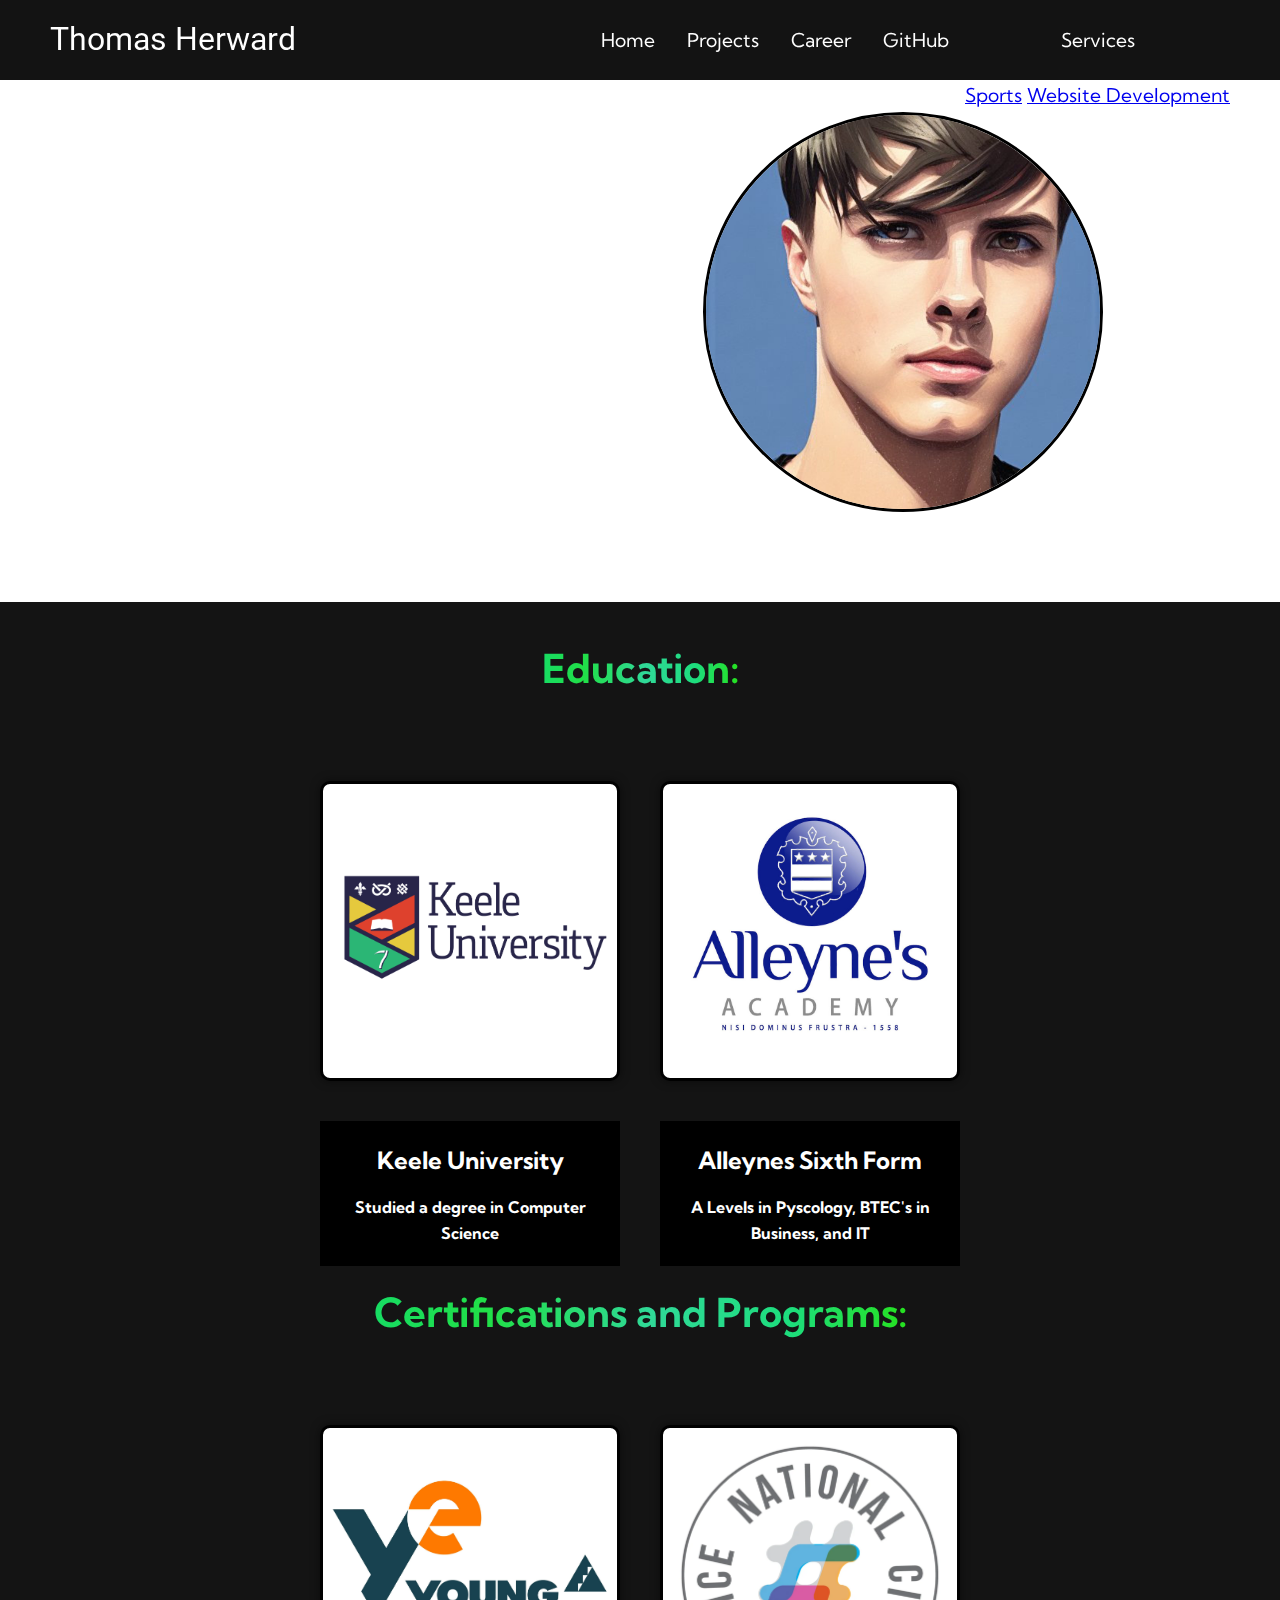
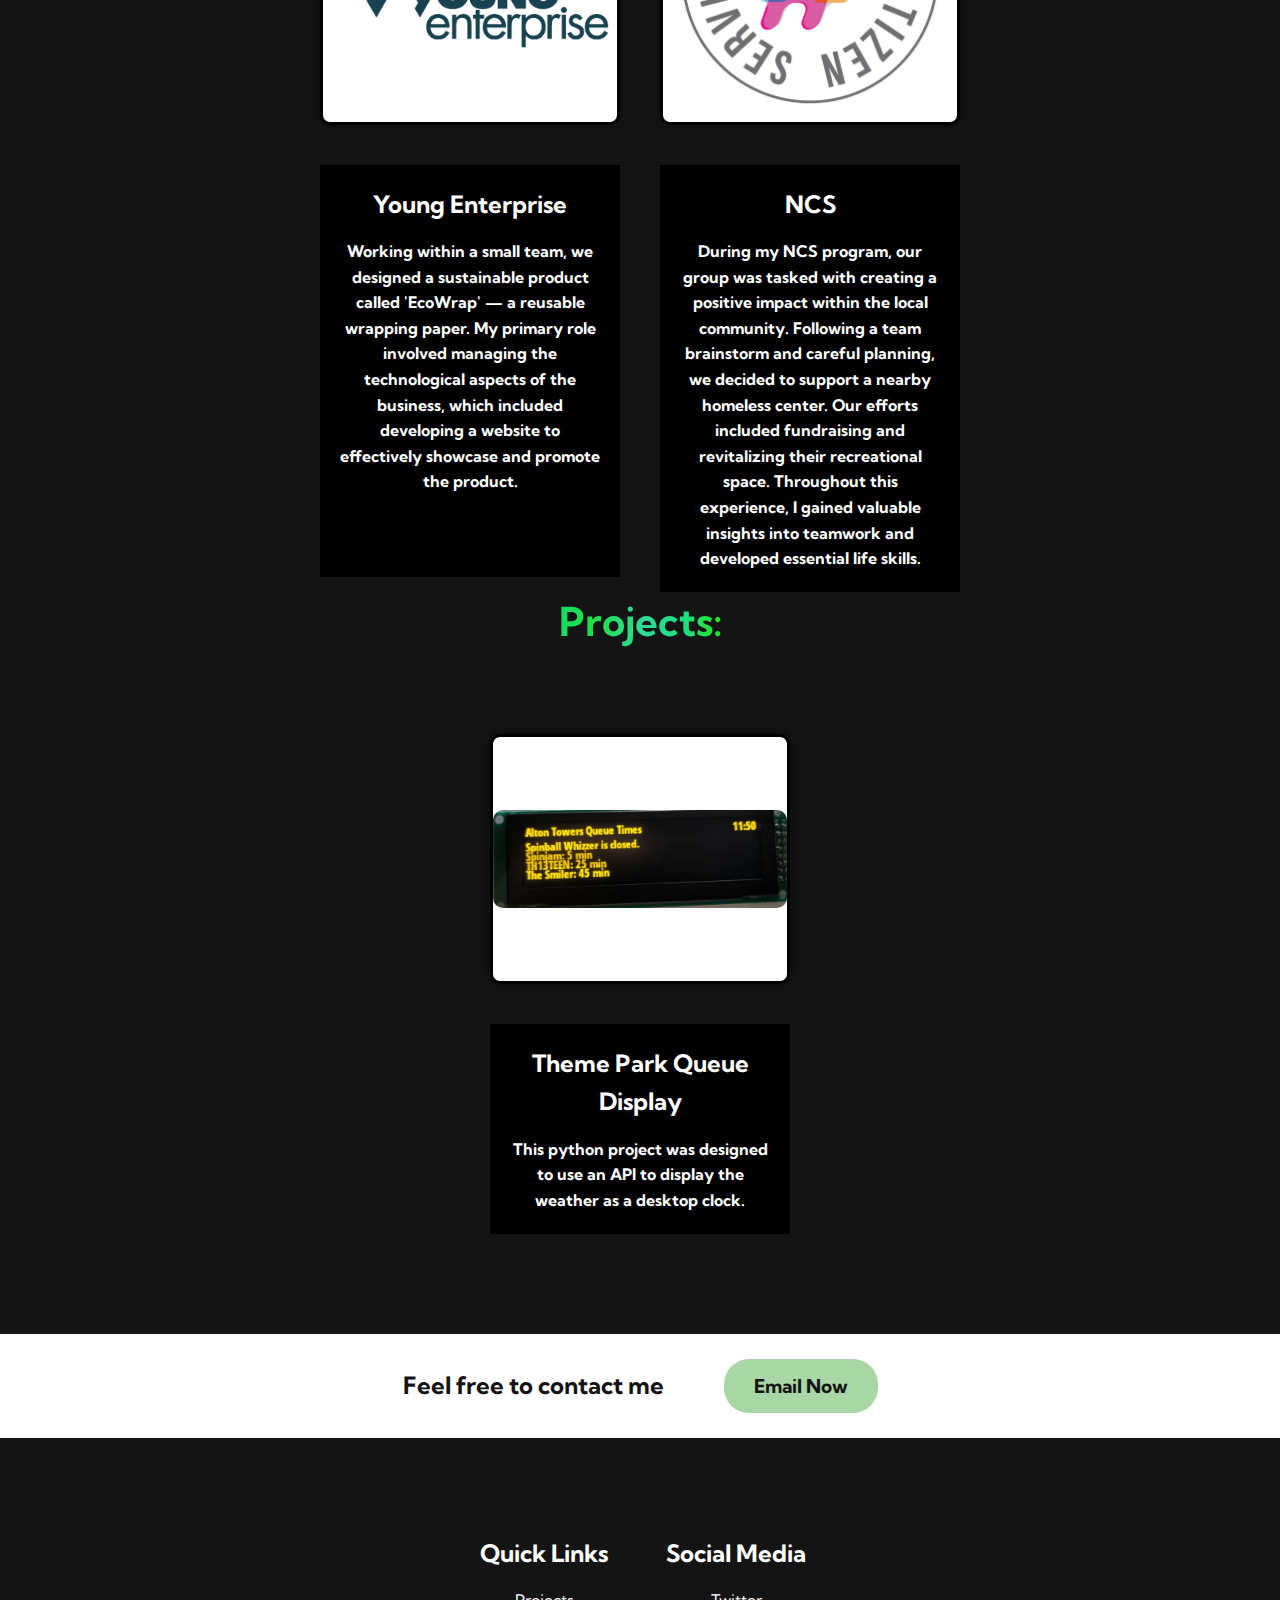
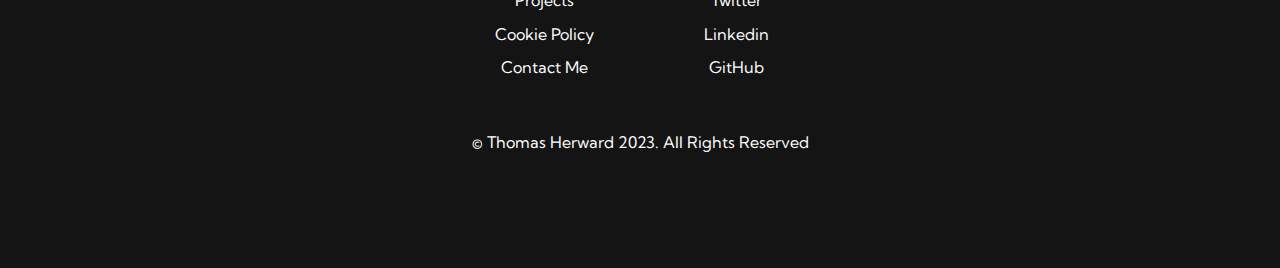
<file: index.html>
<!-- Created by Thomas Herward, not authorized for distribution -->

<!DOCTYPE html>
<html lang="en">
<head>
    <meta charset="UTF-8">
    <meta http-equiv="X-UA-Compatible" content="IE=edge">
    <meta name="viewport" content="width=device-width, initial-scale=1.0">
    <title>Home</title>
    <link rel="icon" type="image/x-icon" href="images/me.JPG">
    <link rel="stylesheet" href="styles.css">
    <link rel="preconnect" href="https://fonts.googleapis.com">
    <link rel="preconnect" href="https://fonts.gstatic.com" crossorigin>
    <link href="https://fonts.googleapis.com/css2?family=Kumbh+Sans:wght@400;700&display=swap" rel="stylesheet">
    <link href="https://fonts.googleapis.com/css2?family=Roboto:wght@500&display=swap" rel="stylesheet">
    <link rel="stylesheet" href="https://cdnjs.cloudflare.com/ajax/libs/font-awesome/5.15.3/css/all.min.css" integrity="sha512-TnlE4eAZy8NLm4K0JmPx6kIb+kbk89J1ssq/ULf+z6IgOzl1Y+5l5kpKPXlUgGJoiKjCU2ZnHkRZZc7pJGdWbg==" crossorigin="anonymous" referrerpolicy="no-referrer" />

    <style>
        /* Fade-in effect */
        .fade-in {
            opacity: 0;
            animation: fadeIn 2s forwards;
        }

        @keyframes fadeIn {
            to {
                opacity: 1;
            }
        }
    </style>

</head>
<body>
    <nav class="navbar">
    <div class="navbar__container">
        <a href="index.html" id="navbar__logo">Thomas Herward</a>
        <div class="navbar__toggle" id="mobile-menu">
            <span class="bar"></span>
            <span class="bar"></span>
            <span class="bar"></span>
        </div>
        <ul class="navbar__menu">
            <li class="navbar__item">
                <a href="index.html" class="navbar__links"> Home </a>
            </li>
            <li class="navbar__item">
                <a href="projects.html" class="navbar__links"> Projects </a>
            </li>
            <li class="navbar__item">
                <a href="jobs.html" class="navbar__links"> Career </a>
            </li>
            <li class="navbar__item">
                <a href="https://github.com/therward" class="navbar__links"> GitHub </a>
            </li>
            <!-- New Services dropdown menu -->
            <li class="navbar__item">
                <a href="#" class="navbar__links"> Services </a>
                <div class="dropdown">
                    <a href="sports.html">Sports</a>
                    <a href="webdev.html">Website Development</a>
                </div>
            </li>
        </ul>
    </div>
</nav>

<!-- Intro -->
<div class="main">
    <div class="main__container">
        <div class="main__content fade-in">
            <h1>HELLO</h1>
            <h2>I'M THOMAS</h2>
            <p>A Graduate In Computer Science</p>
            <p2>Currently studying Msc Advanced Computer Science</p2>
        </div>
        <div class="main__img--container">
            <img src="images/me.JPG" alt="pic" id="main__img">
        </div>
    </div>
    <div style="height: 50px;"></div>
</div>
<div style="height: 10px; background-color: #141414"></div>

<!-- Education Section -->
<div class="edu">
    <div style="height: 25px;"></div>
    <h1>Education:</h1>
    <div class="edu__container">
      <div class="edu__card">
        <div class="edu__img--container">
          <img src="images/keele.png" alt="Keele">
        </div>
        <div class="edu__caption">
          <h2>Keele University</h2>
          <p>Studied a degree in Computer Science</p>
        </div>
      </div>
      <div class="edu__card">
        <div class="edu__img--container">
          <img src="images/alleynes.png" alt="Alleynes">
        </div>
        <div class="edu__caption">
          <h2>Alleynes Sixth Form</h2>
          <p>A Levels in Pyscology,  BTEC's in Business, and IT</p>
        </div>
      </div>
    </div>
</div>

<!-- Certification Section -->
<div class="edu">
    <h1>Certifications and Programs:</h1>
    <div class="edu__container">
      <div class="edu__card">
        <div class="edu__img--container">
          <img src="images/ye.jpeg" alt="Ye">
        </div>
        <div class="edu__caption">
          <h2>Young Enterprise</h2>
          <p>Working within a small team, we designed a sustainable product called 'EcoWrap' — a reusable wrapping paper. My primary role involved managing the technological aspects of the business, which included developing a website to effectively showcase and promote the product.</p>
          <div style="height: 62px;"></div>
        </div>
      </div>
      <div class="edu__card">
        <div class="edu__img--container">
          <img src="images/ncs.png" alt="NCS">
        </div>
        <div class="edu__caption">
          <h2>NCS</h2>
          <p>During my NCS program, our group was tasked with creating a positive impact within the local community. Following a team brainstorm and careful planning, we decided to support a nearby homeless center. Our efforts included fundraising and revitalizing their recreational space. Throughout this experience, I gained valuable insights into teamwork and developed essential life skills.</p>
        </div>
      </div>
    </div>
    <div style="height: 25px;"></div>
</div>

<!-- Projects Section -->
<div class="edu">
    <div style="height: 240px;"></div>
    <h1>Projects:</h1>
    <div class="edu__container">
      <div class="edu__card">
        <div class="edu__img--container">
          <img src="images/queue.jpg" alt="Ye">
        </div>
        <div class="edu__caption">
          <h2>Theme Park Queue Display</h2>
          <p>This python project was designed to use an API to display the weather as a desktop clock.</p>
        </div>
      </div>
    </div>
    <div style="height: 100px;"></div>
</div>

<!-- Contact Bar -->
<div class="contact-bar">
    <div class="contact-bar__left">
        <span class="contact-bar__text">Feel free to contact me</span>
    </div>
    <div class="contact-bar__right">
        <a href="contact.html"><button class="email-btn">Email Now</button></a>
    </div>
</div>

<!-- Footer -->
<div class="footer__container">
  <div class="footer__links">
      <div class="footer__link--wrapper">
          <div class="footer__link--items">
              <h2>Quick Links</h2>
              <a href="projects.html">Projects</a>
              <a href="cookies.html">Cookie Policy</a>
              <a href="contact.html">Contact Me</a>
          </div>
          <div class="footer__link--items">
              <h2>Social Media</h2>
              <a href="https://twitter.com/ThomasHerward">Twitter</a>
              <a href="https://www.linkedin.com/in/thomas-herward-a2494b26b/">Linkedin</a>
              <a href="https://github.com/therward">GitHub</a>
          </div>
      </div>
  </div>
  <div class="rights">
      <div class="social__media--wrap">
          <br>
          <p class="website__rights">© Thomas Herward 2023. All Rights Reserved</p>
      </div>
  </div>
</div>

<script>
    // Add the fade-in effect to both 'HELLO' and 'I'M THOMAS'
    window.onload = function() {
        document.querySelector('.main__content').classList.add('fade-in');
    };
</script>

</body>
</html>

        <script src="app.js"></script>
    </body>
</html>
</file>
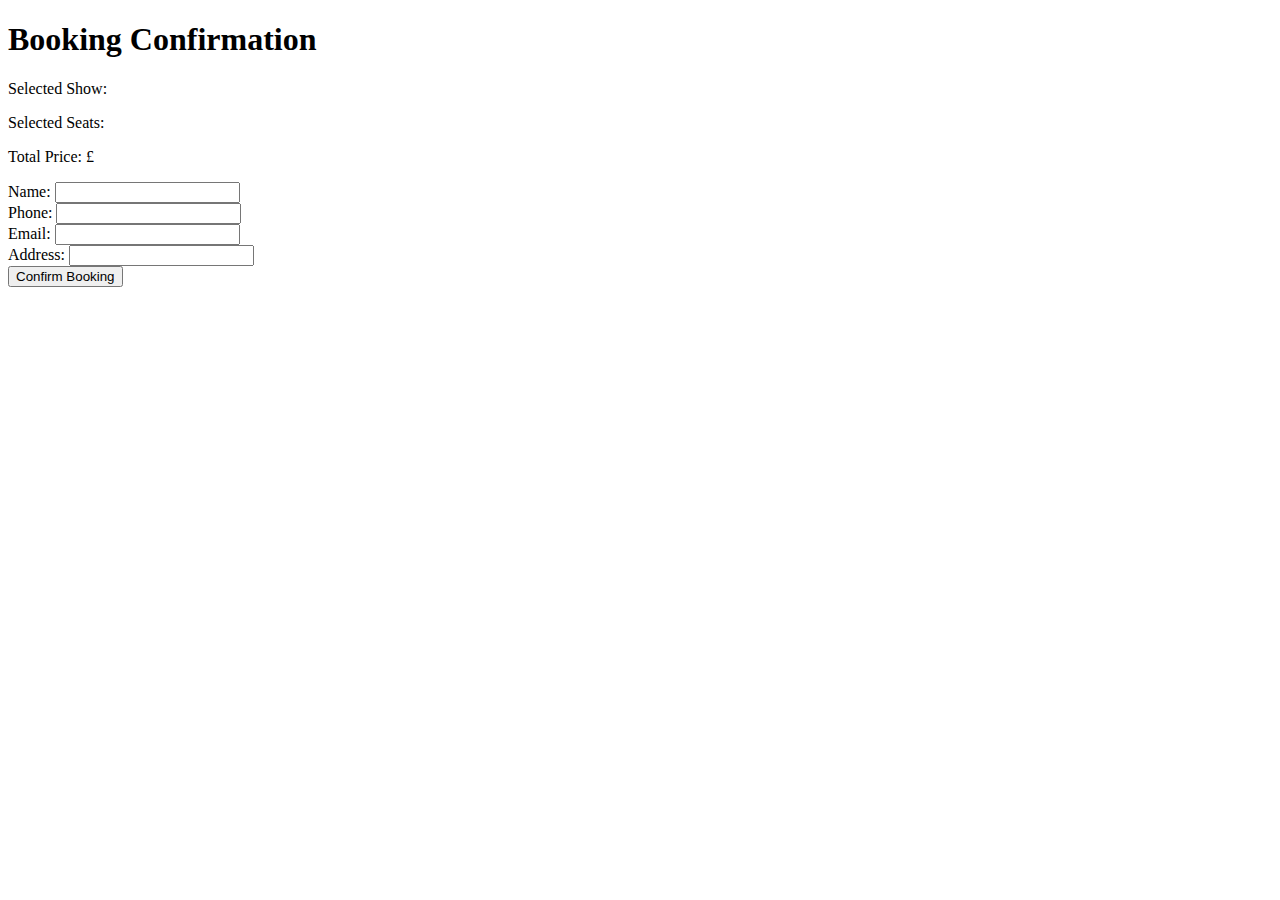
<file: confirmation.html>
<!DOCTYPE html>
<html lang="en">
<head>
    <meta charset="UTF-8">
    <meta name="viewport" content="width=device-width, initial-scale=1.0">
    <title>Confirmation</title>
</head>
<body>
    <h1>Booking Confirmation</h1>
    <p>Selected Show: <span id="selectedShow"></span></p>
    <p>Selected Seats: <span id="selectedSeats"></span></p>
    <p>Total Price: £<span id="totalPrice"></span></p>
    <form id="booking-form">
        <label for="name">Name:</label>
        <input type="text" id="name" name="name"><br>
    
        <label for="phone">Phone:</label>
        <input type="text" id="phone" name="phone"><br>
    
        <label for="email">Email:</label>
        <input type="text" id="email" name="email"><br>
    
        <label for="address">Address:</label>
        <input type="text" id="address" name="address"><br>
    
        <input type="hidden" id="selectedProductionName" name="selectedProductionName" value="">
        <input type="hidden" id="bookingTotalPrice" name="bookingTotalPrice" value="">
        <input type="hidden" id="bookingSeatNumbers" name="bookingSeatNumbers" value="">
        
        <button type="submit" id="confirm-booking">Confirm Booking</button>
    </form>
    

    <script src="confirmation.js"></script>
</body>
</html>
</file>
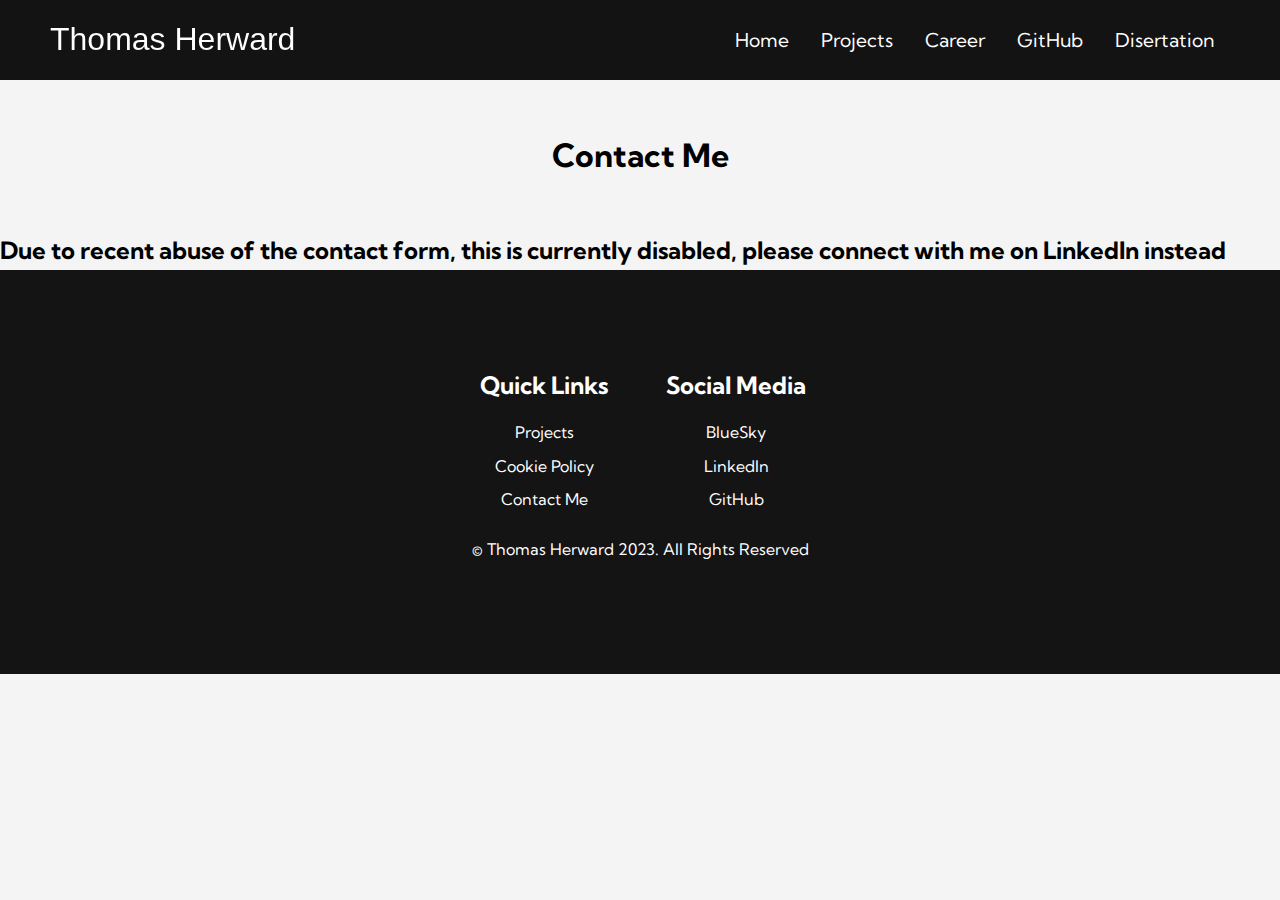
<file: contact.html>
<!-- Created by Thomas Herward, not authorized for distribution -->

<!DOCTYPE html>
<html lang="en">
<head>
    <meta charset="UTF-8">
    <meta http-equiv="X-UA-Compatible" content="IE=edge">
    <meta name="viewport" content="width=device-width, initial-scale=1.0">
    <title>Contact Me</title>
    <link rel="icon" type="image/x-icon" href="images/me.JPG">
    <link rel="stylesheet" href="styles.css">
    <link rel="preconnect" href="https://fonts.googleapis.com">
    <link rel="preconnect" href="https://fonts.gstatic.com" crossorigin>
    <link href="https://fonts.googleapis.com/css2?family=Kumbh+Sans:wght@400;700&display=swap" rel="stylesheet">
    <link rel="stylesheet" href="https://cdnjs.cloudflare.com/ajax/libs/font-awesome/5.15.3/css/all.min.css" integrity="sha512-TnlE4eAZy8NLm4K0JmPx6kIb+kbk89J1ssq/ULf+z6IgOzl1Y+5l5kpKPXlUgGJoiKjCU2ZnHkRZZc7pJGdWbg==" crossorigin="anonymous" referrerpolicy="no-referrer" />
</head>
<body>
    <nav class="navbar">
        <div class="navbar__container">
            <a href="index.html" id="navbar__logo">Thomas Herward</a>
            <ul class="navbar__menu">
                <li class="navbar__item"><a href="index.html" class="navbar__links"> Home </a></li>
                <li class="navbar__item"><a href="projects.html" class="navbar__links"> Projects </a></li>
                <li class="navbar__item"><a href="jobs.html" class="navbar__links"> Career </a></li>
                <li class="navbar__item"><a href="https://github.com/therward" class="navbar__links"> GitHub </a></li>
                <li class="navbar__item"><a href="https://thomasherward.com/disertation.html" class="navbar__links"> Disertation </a></li>
                
            </ul>
        </div>
    </nav>
    
    <!-- Contact Page -->
    <div class="contact">
        <div class="contact__title">
            <h1>Contact Me</h1>
        </div>
        <h2>         Due to recent abuse of the contact form, this is currently disabled, please connect with me on LinkedIn instead</h2>
    </div>
    
    <!-- Footer -->
    <div class="footer__container">
        <div class="footer__links">
            <div class="footer__link--wrapper">
                <div class="footer__link--items">
                    <h2>Quick Links</h2>
                    <a href="projects.html">Projects</a>
                    <a href="cookies.html">Cookie Policy</a>
                    <a href="contact.html">Contact Me</a>
                </div>
                <div class="footer__link--items">
                    <h2>Social Media</h2>
                    <a href="https://bsky.app/profile/thomasherward.bsky.social">BlueSky</a>
                    <a href="https://www.linkedin.com/in/thomas-herward-a2494b26b/">LinkedIn</a>
                    <a href="https://github.com/therward">GitHub</a>
                </div>
            </div>
        </div>
        <div class="rights">
            <div class="social__media--wrap">
                <p class="website__rights">© Thomas Herward 2023. All Rights Reserved</p>
            </div>
        </div>
    </div>
</body>
</file>
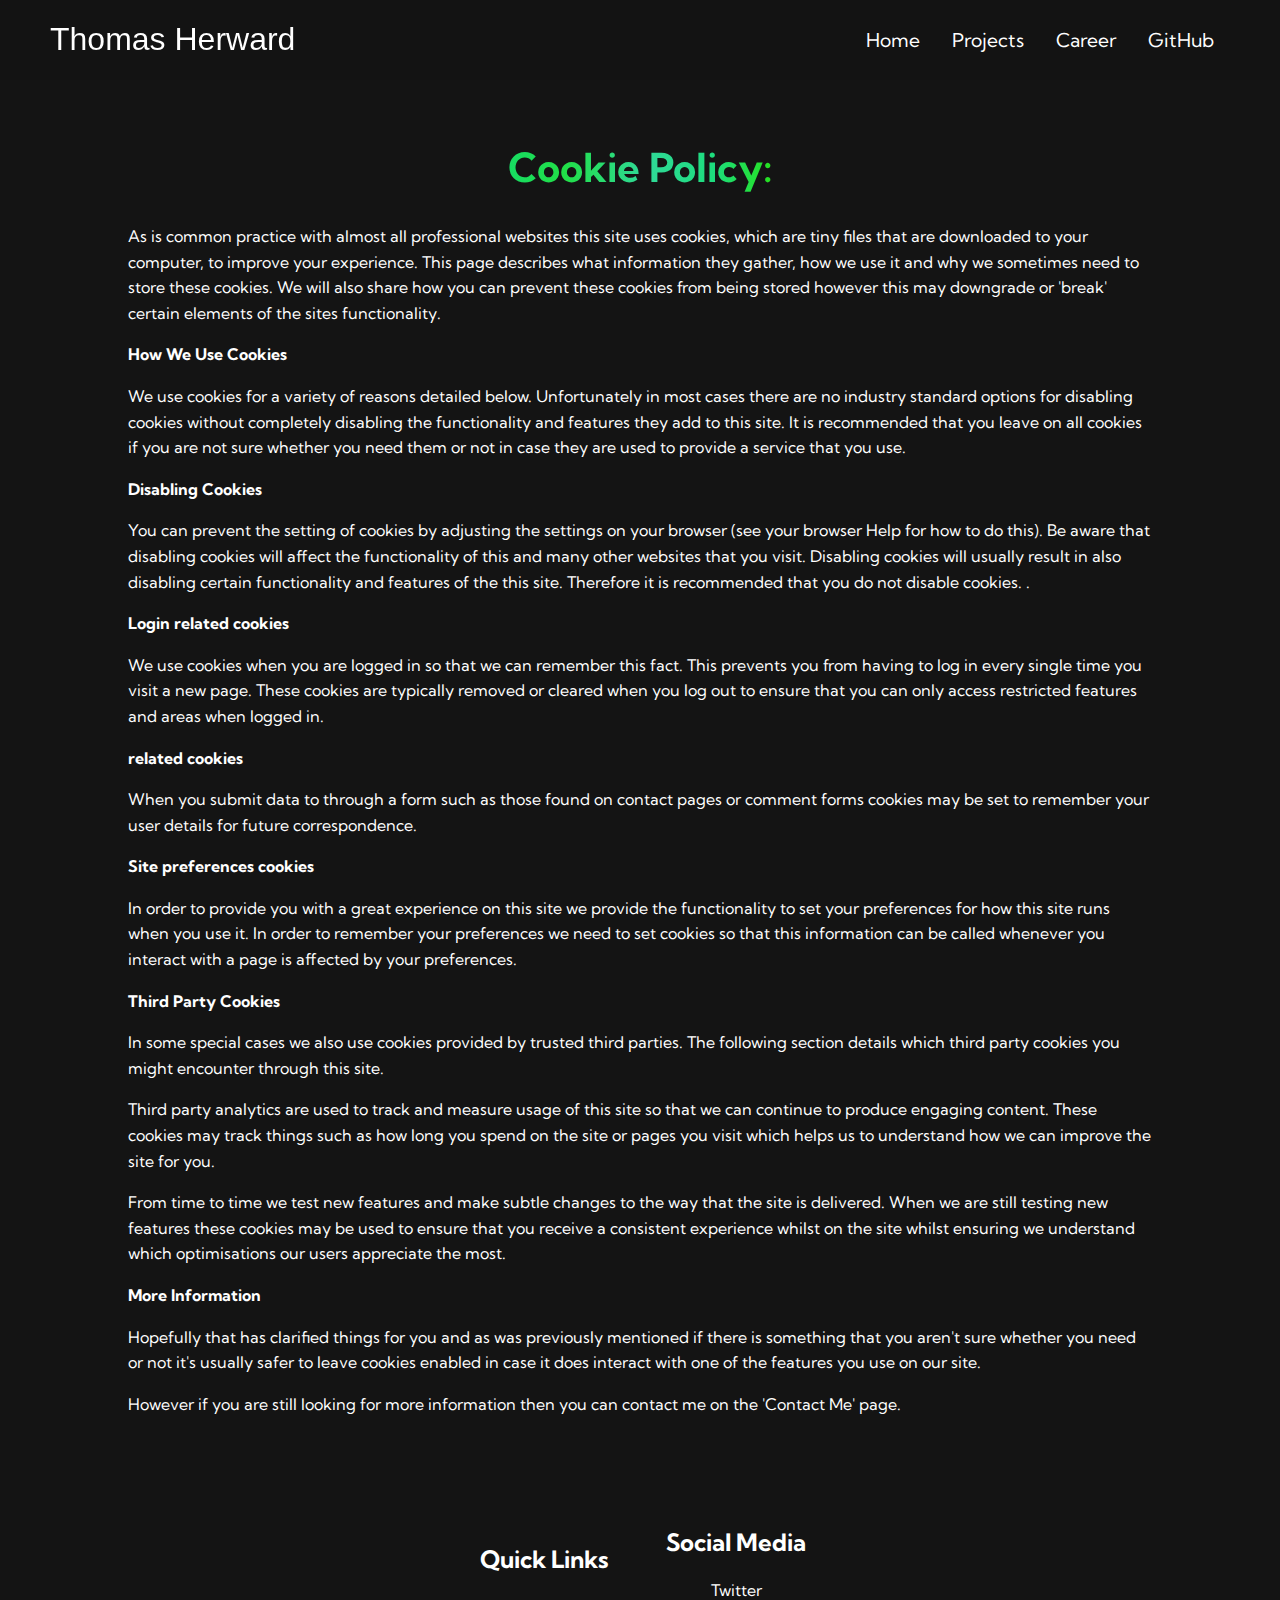
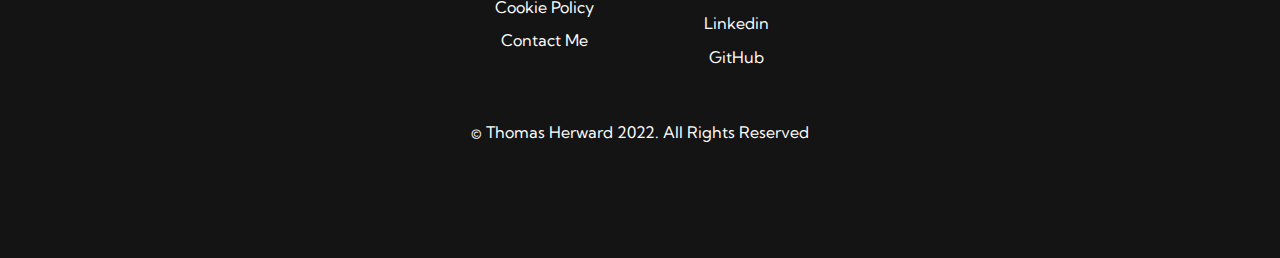
<file: cookies.html>
<!-- Created by Thomas Herward, not authroized for distribution -->

<!DOCTYPE html>
<html lang="en">
<head>
    <meta charset="UTF-8">
    <meta http-equiv="X-UA-Compatible" content="IE=edge">
    <meta name="viewport" content="width=device-width, initial-scale=1.0">
    <title>Cookies</title>
    <link rel="icon" type="image/x-icon" href="images/me.JPG">
    <link rel="stylesheet" href="styles.css">
    <link rel="preconnect" href="https://fonts.googleapis.com">
    <link rel="preconnect" href="https://fonts.gstatic.com" crossorigin>
    <link href="https://fonts.googleapis.com/css2?family=Kumbh+Sans:wght@400;700&display=swap" rel="stylesheet">
</head>
<body>
    <nav class="navbar">
        <div class="navbar__container">
            <a href="home.html" id="navbar__logo">Thomas Herward</a>
            <div class="navbar__toggle" id="mobile-menu">
                <span class="bar"></span>
                <span class="bar"></span>
                <span class="bar"></span>
            </div>
            <ul class="navbar__menu">
                <li class="navbar__item">
                    <a href="home.html" class="navbar__links"> Home </a>
                </li>
                <li class="navbar__item">
                    <a href="projects.html" class="navbar__links"> Projects </a>
                </li>
                <li class="navbar__item">
                    <a href="jobs.html" class="navbar__links"> Career </a>
                </li>
                <li class="navbar__item">
                    <a href="https://github.com/therward" class="navbar__links">
                        GitHub
                    </a>
                  </li>      
            </ul>
        </div>
    </nav>


<!-- Projects Section -->

<div class="ck">
    
    <h1>Cookie Policy:</h1>
    <div class="ck_container">   
            <p>As is common practice with almost all professional websites this site uses cookies, which are tiny files that are downloaded to your computer, to improve your experience. This page describes what information they gather, how we use it and why we sometimes need to store these cookies. We will also share how you can prevent these cookies from being stored however this may downgrade or 'break' certain elements of the sites functionality.</p>

            <p><strong>How We Use Cookies</strong></p>

<p>We use cookies for a variety of reasons detailed below. Unfortunately in most cases there are no industry standard options for disabling cookies without completely disabling the functionality and features they add to this site. It is recommended that you leave on all cookies if you are not sure whether you need them or not in case they are used to provide a service that you use.</p>

<p><strong>Disabling Cookies</strong></p>

<p>You can prevent the setting of cookies by adjusting the settings on your browser (see your browser Help for how to do this). Be aware that disabling cookies will affect the functionality of this and many other websites that you visit. Disabling cookies will usually result in also disabling certain functionality and features of the this site. Therefore it is recommended that you do not disable cookies. </a>.</p>


<ul>


<li>
    <p><strong>Login related cookies</strong></p>
    <p>We use cookies when you are logged in so that we can remember this fact. This prevents you from having to log in every single time you visit a new page. These cookies are typically removed or cleared when you log out to ensure that you can only access restricted features and areas when logged in.</p>
</li>




<li>
    <p><strong>related cookies</strong> </p>
    <p>When you submit data to through a form such as those found on contact pages or comment forms cookies may be set to remember your user details for future correspondence.</p>
</li>

<li>
    <p><strong>Site preferences cookies</strong></p>
    <p>In order to provide you with a great experience on this site we provide the functionality to set your preferences for how this site runs when you use it. In order to remember your preferences we need to set cookies so that this information can be called whenever you interact with a page is affected by your preferences.</p>
</li>

</ul>

<p><strong>Third Party Cookies</strong></p>

<p>In some special cases we also use cookies provided by trusted third parties. The following section details which third party cookies you might encounter through this site.</p>

<ul>


<li>
    <p>Third party analytics are used to track and measure usage of this site so that we can continue to produce engaging content. These cookies may track things such as how long you spend on the site or pages you visit which helps us to understand how we can improve the site for you.</p>
</li>

<li>
    <p>From time to time we test new features and make subtle changes to the way that the site is delivered. When we are still testing new features these cookies may be used to ensure that you receive a consistent experience whilst on the site whilst ensuring we understand which optimisations our users appreciate the most.</p>
</li>
</ul>
<p><strong>More Information</strong></p>
<p>Hopefully that has clarified things for you and as was previously mentioned if there is something that you aren't sure whether you need or not it's usually safer to leave cookies enabled in case it does interact with one of the features you use on our site.</p>
<p>However if you are still looking for more information then you can contact me on the 'Contact Me' page.</p>



        </div>
       
            
      
    </div>
</div>
<div style="height: 10px; background-color: #141414"></div>

<!-- Footer -->

<div class="footer__container">
    <div class="footer__links">
        <div class="footer__link--wrapper">
            <div class="footer__link--items">
                <h2>Quick Links</h2>
                <a href="cookies.html">Cookie Policy</a>
                <a href="contact.html">Contact Me</a>
            </div>
        </div>
        <div class="footer__link--wrapper">
            <div class="footer__link--items">
                <h2>Social Media</h2>
                <a href="https://twitter.com/ThomasHerward">Twitter</a>
                <a href="https://www.linkedin.com/in/thomas-herward-a2494b26b/">Linkedin</a>
                <a href="https://github.com/therward">GitHub</a>
            </div>
        </div>
    </div>
    <div class="rights">
        <div class="social__media--wrap">
            <br>
            <p class="website__rights">© Thomas Herward 2022. All Rights Reserved</p>
        </div>
        
    </div>
  </div>

        <script src="app.js"></script>
    </body>
</html>
</file>
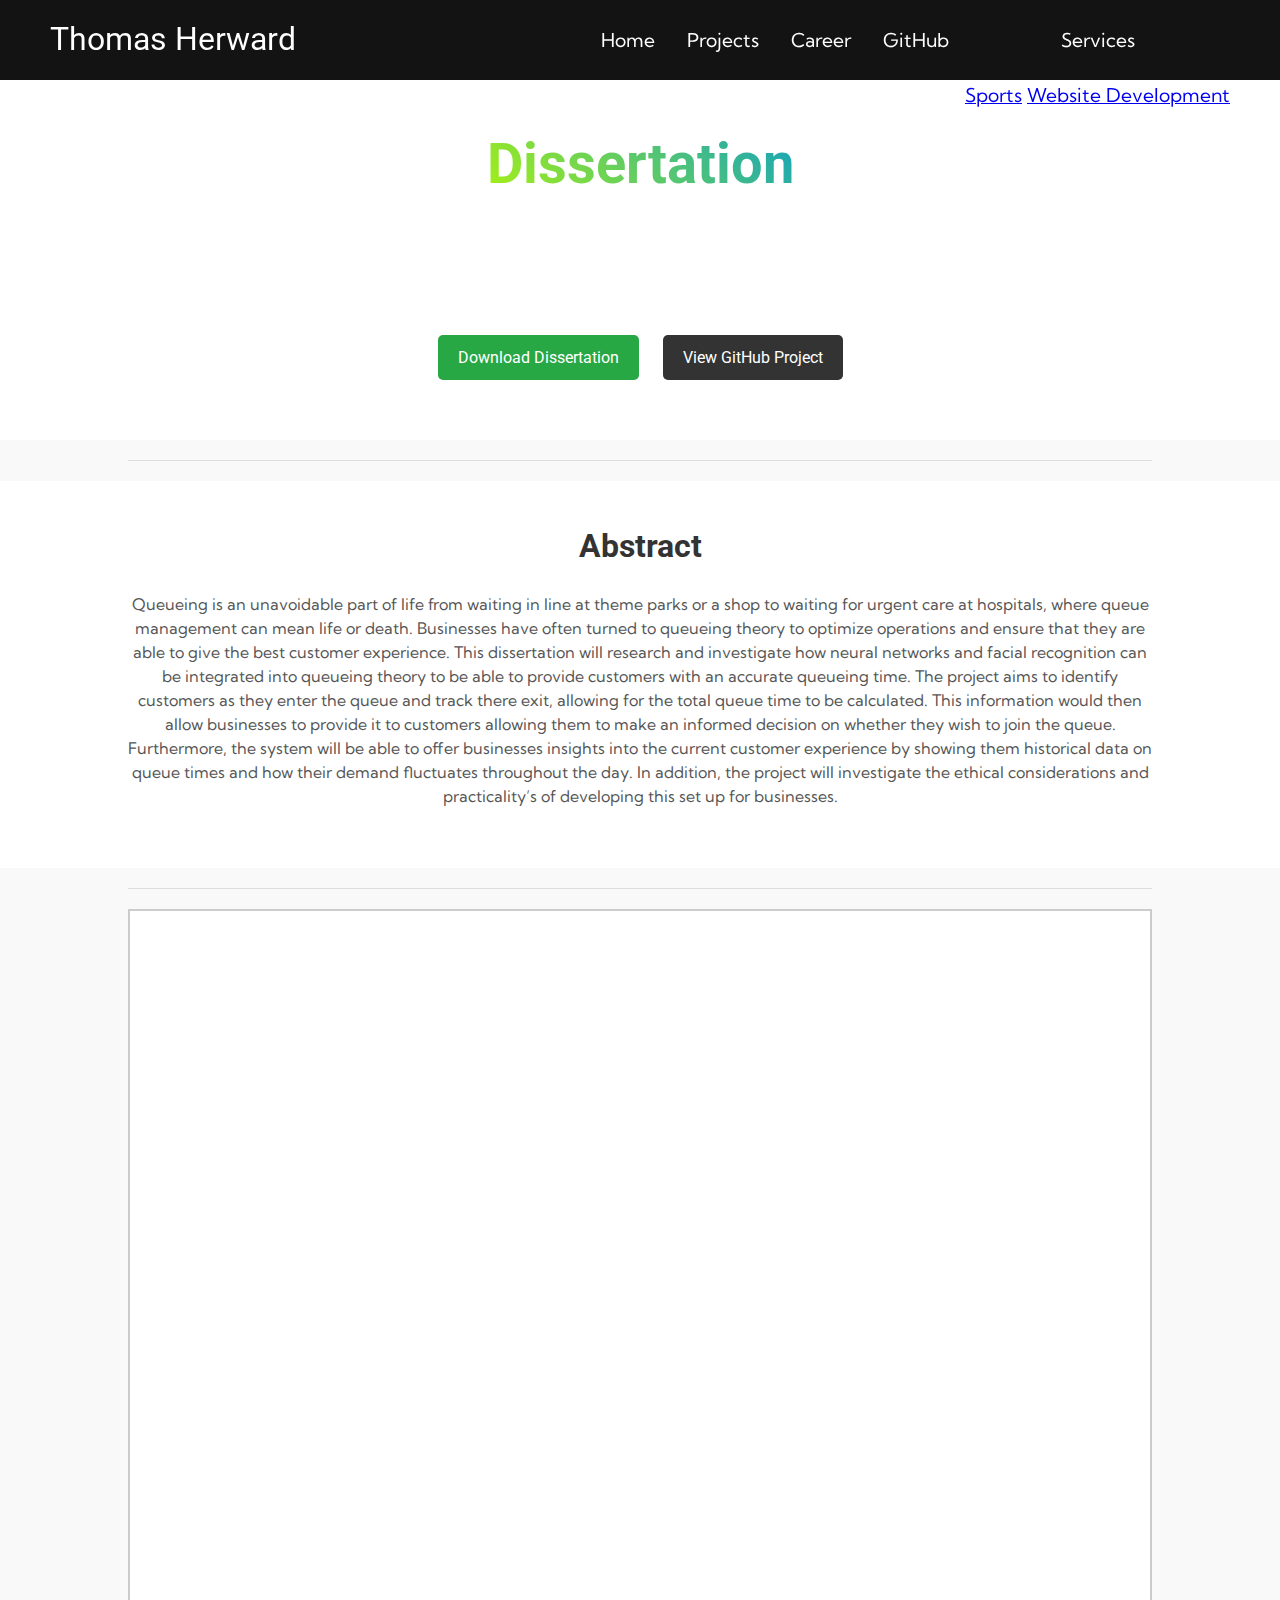
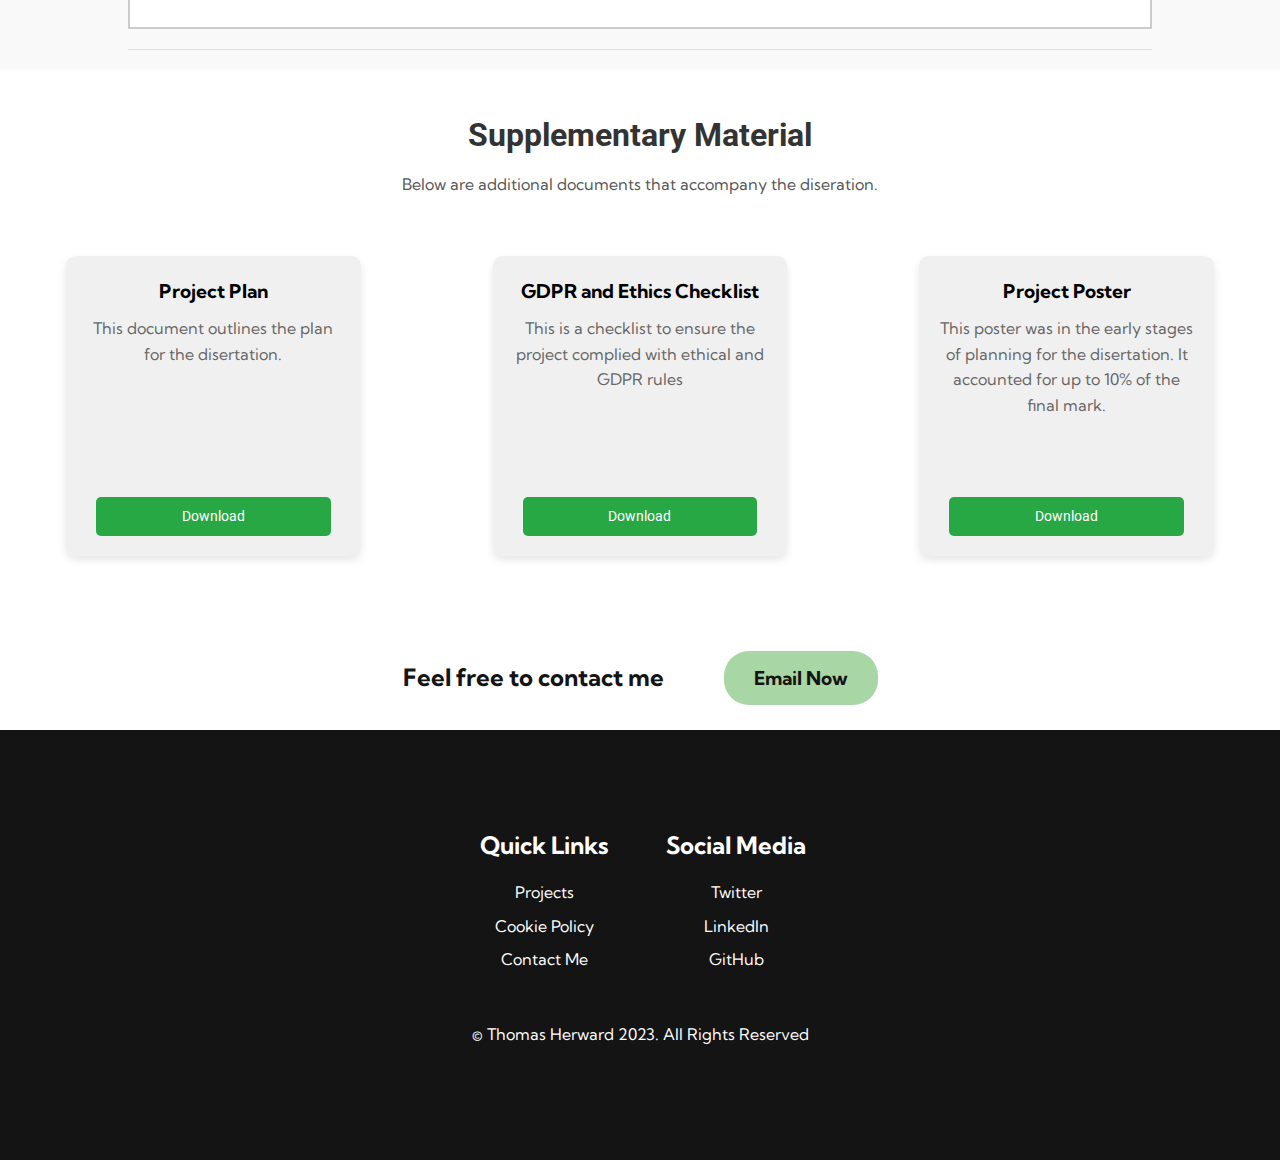
<file: disertation.html>
<!DOCTYPE html>
<html lang="en">
<head>
    <meta charset="UTF-8">
    <meta http-equiv="X-UA-Compatible" content="IE=edge">
    <meta name="viewport" content="width=device-width, initial-scale=1.0">
    <title>PDF</title>
    <link rel="icon" type="image/x-icon" href="images/me.JPG">
    <link rel="stylesheet" href="styles.css">
    <link rel="preconnect" href="https://fonts.googleapis.com">
    <link rel="preconnect" href="https://fonts.gstatic.com" crossorigin>
    <link href="https://fonts.googleapis.com/css2?family=Kumbh+Sans:wght@400;700&display=swap" rel="stylesheet">
    <link href="https://fonts.googleapis.com/css2?family=Roboto:wght@500&display=swap" rel="stylesheet">
    <link rel="stylesheet" href="https://cdnjs.cloudflare.com/ajax/libs/font-awesome/5.15.3/css/all.min.css" integrity="sha512-TnlE4eAZy8NLm4K0JmPx6kIb+kbk89J1ssq/ULf+z6IgOzl1Y+5l5kpKPXlUgGJoiKjCU2ZnHkRZZc7pJGdWbg==" crossorigin="anonymous" referrerpolicy="no-referrer" />
    <style>
        body {
    font-family: 'Kumbh Sans', sans-serif;
    background-color: #f9f9f9;
    margin: 0;
    padding: 0;
}

.pdf-container {
    display: flex;
    justify-content: center;
    align-items: center;
    width: 80%;
    height: 80vh;
    border: 2px solid #ccc;
    overflow: auto;
    margin: 20px auto;
    background-color: #fff;
}

iframe {
    width: 100%;
    height: 100%;
    border: none;
}

.jobtitle, .buttons-section, .abstract-section, .supplementary-section {
    width: 100%;
    background-color: #fff;
    padding: 40px 0;
}

.jobtitle__container, .buttons__container, .abstract__container, .supplementary__container {
    display: flex;
    justify-content: center;
    align-items: center;
    flex-direction: column;
    width: 100%;
}

.jobtitle__content h1, .abstract__content h2, .supplementary__content h2 {
    font-family: 'Roboto', sans-serif;
    margin: 0;
    color: #333;
}

.jobtitle__content h1 {
    font-size: 3.5rem;
}

.abstract__content h2, .supplementary__content h2 {
    font-size: 2rem;
}

.jobtitle__content, .buttons__content, .abstract__content, .supplementary__content {
    text-align: center;
}

.buttons {
    margin: 20px 0;
}

.button {
    display: inline-block;
    margin: 0 10px;
    padding: 10px 20px;
    font-size: 1rem;
    font-family: 'Roboto', sans-serif;
    color: #fff;
    background-color: #007bff;
    border: none;
    border-radius: 5px;
    text-decoration: none;
    cursor: pointer;
    transition: background-color 0.3s, transform 0.3s;
}

.button.download {
    background-color: #28a745;
}

.button.github {
    background-color: #333;
}

.button:hover {
    transform: scale(1.05);
}

.button.download:hover {
    background-color: #218838;
}

.button.github:hover {
    background-color: #1d1d1d;
}

.abstract__content p {
    font-size: 1rem;
    color: #555;
    max-width: 80%;
    margin: 20px auto;
    line-height: 1.5;
}

.separator {
    width: 80%;
    border-top: 1px solid #ddd;
    margin: 20px auto;
}

.supplementary-material {
    display: flex;
    justify-content: space-around;
    flex-wrap: wrap;
    padding: 20px 0;
}

.supplementary-item {
    display: flex;
    flex-direction: column;
    justify-content: space-between;
    width: 23%;
    background-color: #f0f0f0;
    padding: 20px;
    margin: 10px;
    border-radius: 10px;
    text-align: center;
    box-shadow: 0 4px 8px rgba(0,0,0,0.1);
    height: 300px; /* Adjust height as needed */
}

.supplementary-item h3 {
    font-size: 1.2rem;
    margin-bottom: 10px;
}

.supplementary-item p {
    font-size: 1rem;
    color: #666;
    margin-bottom: 15px;
}

.supplementary-item .button {
    font-size: 0.9rem;
    padding: 8px 16px;
    margin-top: auto; /* Ensures button stays at the bottom */
}

.supplementary-description {
    font-size: 1rem;
    color: #555;
    max-width: 80%;
    margin: 10px auto 30px auto;
    line-height: 1.5;
    text-align: center;
}

    </style>
</head>
<body>
    <nav class="navbar">
        <div class="navbar__container">
            <a href="index.html" id="navbar__logo">Thomas Herward</a>
            <div class="navbar__toggle" id="mobile-menu">
                <span class="bar"></span>
                <span class="bar"></span>
                <span class="bar"></span>
            </div>
            <ul class="navbar__menu">
                <li class="navbar__item">
                    <a href="index.html" class="navbar__links"> Home </a>
                </li>
                <li class="navbar__item">
                    <a href="projects.html" class="navbar__links"> Projects </a>
                </li>
                <li class="navbar__item">
                    <a href="jobs.html" class="navbar__links"> Career </a>
                </li>
                <li class="navbar__item">
                    <a href="https://github.com/therward" class="navbar__links"> GitHub </a>
                </li>
                <!-- New Services dropdown menu -->
                <li class="navbar__item">
                    <a href="#" class="navbar__links"> Services </a>
                    <div class="dropdown">
                        <a href="sports.html">Sports</a>
                        <a href="webdev.html">Website Development</a>
                    </div>
                </li>
            </ul>
        </div>
    </nav>

    <!-- Title Section -->
    <div class="jobtitle">
        <div class="jobtitle__container">
            <div class="jobtitle__content">
                <h1 class="career-journey">Dissertation</h1>
                <div style="height: 25px;"></div>
            </div>
        </div>
    </div>

    <!-- Buttons Section -->
    <div class="buttons-section">
        <div class="buttons__container">
            <div class="buttons__content">
                <div class="buttons">
                    <!--need to figure out why this wont display in a dedicated documents folder-->
                    <a href="20014189_Project-Report.pdf" download="20014189_Project-Report.pdf" class="button download">Download Dissertation</a>
                    <a href="https://github.com/therward/your-repo" class="button github">View GitHub Project</a>
                </div>
            </div>
        </div>
    </div>

    <!-- Separator -->
    <div class="separator"></div>

    <!-- Abstract Section -->
    <div class="abstract-section">
        <div class="abstract__container">
            <div class="abstract__content">
                <h2>Abstract</h2>
                <p>
                    Queueing is an unavoidable part of life from waiting in line at theme parks or a shop to waiting
for urgent care at hospitals, where queue management can mean life or death. Businesses have
often turned to queueing theory to optimize operations and ensure that they are able to give the
best customer experience. This dissertation will research and investigate how neural networks
and facial recognition can be integrated into queueing theory to be able to provide customers
with an accurate queueing time. The project aims to identify customers as they enter the queue
and track there exit, allowing for the total queue time to be calculated. This information would
then allow businesses to provide it to customers allowing them to make an informed decision on
whether they wish to join the queue. Furthermore, the system will be able to offer businesses
insights into the current customer experience by showing them historical data on queue times
and how their demand fluctuates throughout the day. In addition, the project will investigate the
ethical considerations and practicality’s of developing this set up for businesses.
                </p>
            </div>
        </div>
    </div>

      <!-- Separator -->
      <div class="separator"></div>

    <!-- PDF Container -->
    <div class="pdf-container">
        <iframe src="20014189_Project-Report.pdf" type="application/pdf"></iframe>
    </div>

    <!-- Separator -->
    <div class="separator"></div>

    <!-- Supplementary Material Section -->
    <div class="supplementary-section">
        <div class="supplementary__container">
            <div class="supplementary__content">
                <h2>Supplementary Material</h2>
                <p class="supplementary-description">
                    Below are additional documents that accompany the diseration.
                </p>
                <div class="supplementary-material">
                    <div class="supplementary-item">
                        <h3>Project Plan</h3>
                        <p>This document outlines the plan for the disertation.</p>
                        <a href="Project_Proposal.pdf" download="Document1.pdf" class="button download">Download</a>
                    </div>
                    
                    <div class="supplementary-item">
                        <h3>GDPR and Ethics Checklist</h3>
                        <p>This is a checklist to ensure the project complied with ethical and GDPR rules </p>
                        <a href="Project_GDPR_and_Ethics_Checklist.pdf" download="Document3.pdf" class="button download">Download</a>
                    </div>
                    <div class="supplementary-item">
                        <h3>Project Poster</h3>
                        <p>This poster was in the early stages of planning for the disertation. It accounted for up to 10% of the final mark.</p>
                        <a href="Poster_20014189.pdf" download="Document4.pdf" class="button download">Download</a>
                    </div>
                </div>
            </div>
        </div>
    </div>
    


  <!-- Contact Bar -->
<div class="contact-bar">
    <div class="contact-bar__left">
        <span class="contact-bar__text">Feel free to contact me</span>
    </div>
    <div class="contact-bar__right">
        <a href="contact.html"><button class="email-btn">Email Now</button></a>
    </div>
</div>



    <!-- Footer -->
    <div class="footer__container">
        <div class="footer__links">
            <div class="footer__link--wrapper">
                <div class="footer__link--items">
                    <h2>Quick Links</h2>
                    <a href="projects.html">Projects</a>
                    <a href="cookies.html">Cookie Policy</a>
                    <a href="contact.html">Contact Me</a>
                </div>
                <div class="footer__link--items">
                    <h2>Social Media</h2>
                    <a href="https://twitter.com/ThomasHerward">Twitter</a>
                    <a href="https://www.linkedin.com/in/thomas-herward-a2494b26b/">LinkedIn</a>
                    <a href="https://github.com/therward">GitHub</a>
                </div>
            </div>
        </div>
        <div class="rights">
            <div class="social__media--wrap">
                <br>
                <p class="website__rights">© Thomas Herward 2023. All Rights Reserved</p>
            </div>
        </div>
    </div>
</body>
</html>
</file>
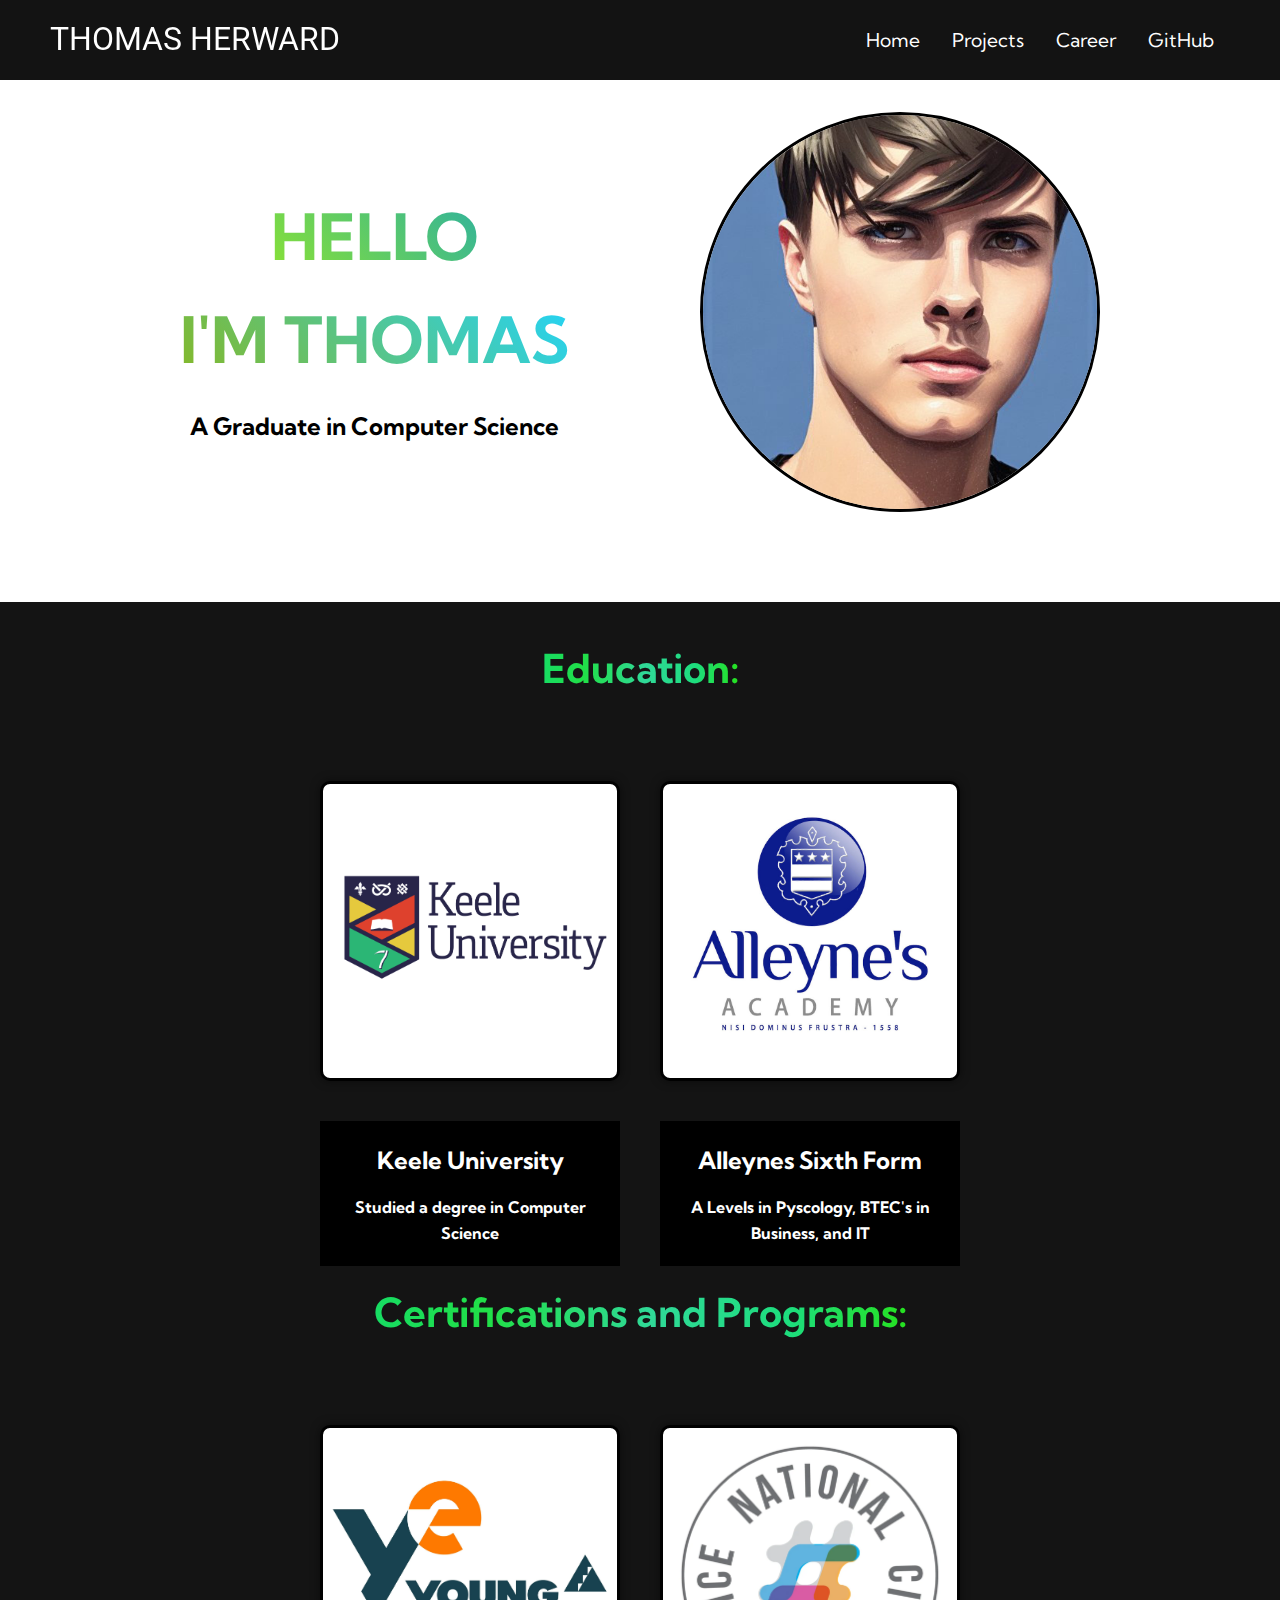
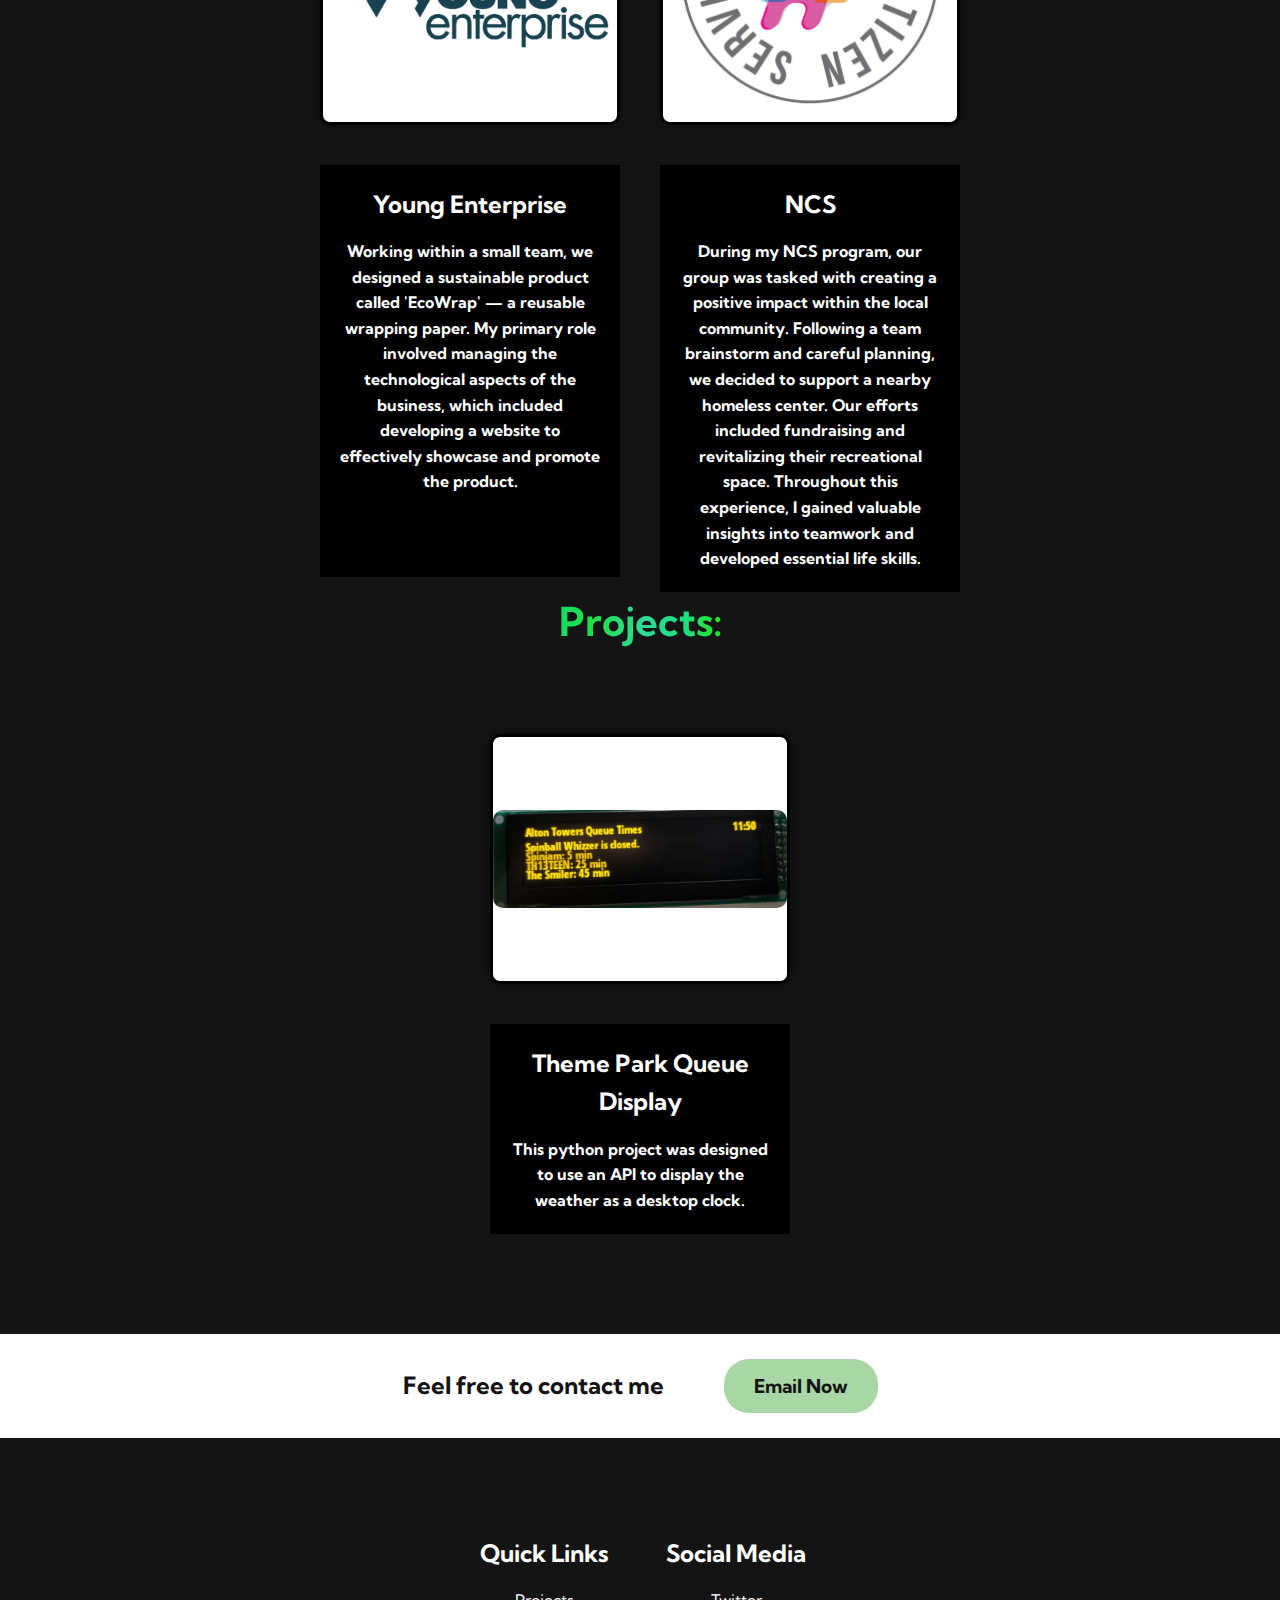
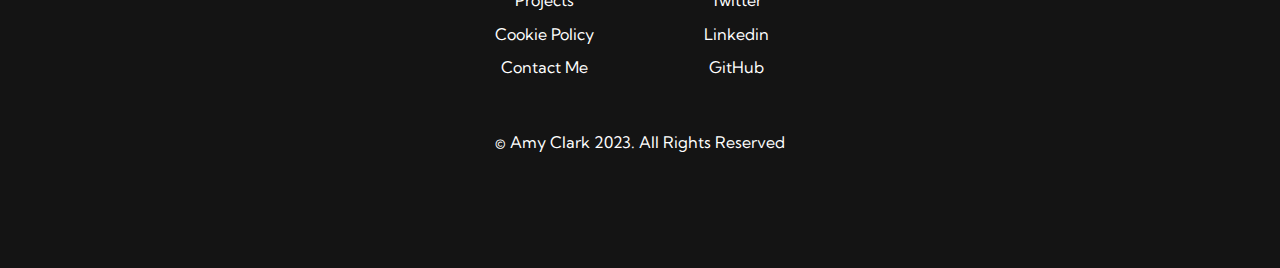
<file: home.html>
<!-- Created by Thomas Herward, not authroized for distribution -->

<!DOCTYPE html>
<html lang="en">
<head>
    <meta charset="UTF-8">
    <meta http-equiv="X-UA-Compatible" content="IE=edge">
    <meta name="viewport" content="width=device-width, initial-scale=1.0">
    <title>Home</title>
    <link rel="icon" type="image/x-icon" href="images/me.JPG">
    <link rel="stylesheet" href="styles.css">
    <link rel="preconnect" href="https://fonts.googleapis.com">
    <link rel="preconnect" href="https://fonts.gstatic.com" crossorigin>
    <link href="https://fonts.googleapis.com/css2?family=Kumbh+Sans:wght@400;700&display=swap" rel="stylesheet">
    <link href="https://fonts.googleapis.com/css2?family=Roboto:wght@500&display=swap" rel="stylesheet">
    <link rel="stylesheet" href="https://cdnjs.cloudflare.com/ajax/libs/font-awesome/5.15.3/css/all.min.css" integrity="sha512-TnlE4eAZy8NLm4K0JmPx6kIb+kbk89J1ssq/ULf+z6IgOzl1Y+5l5kpKPXlUgGJoiKjCU2ZnHkRZZc7pJGdWbg==" crossorigin="anonymous" referrerpolicy="no-referrer" />

</head>
<body>
    <nav class="navbar">
        <div class="navbar__container">
            <a href="home.html" id="navbar__logo">THOMAS HERWARD</a>
            <div class="navbar__toggle" id="mobile-menu">
                <span class="bar"></span>
                <span class="bar"></span>
                <span class="bar"></span>
            </div>
            <ul class="navbar__menu">
                <li class="navbar__item">
                    <a href="home.html" class="navbar__links"> Home </a>
                </li>
                <li class="navbar__item">
                    <a href="projects.html" class="navbar__links"> Projects </a>
                </li>
                <li class="navbar__item">
                    <a href="jobs.html" class="navbar__links"> Career </a>
                </li>
                <li class="navbar__item">
                    <a href="https://github.com/therward" class="navbar__links">
                        GitHub
                    </a>
                  </li>      
            </ul>
        </div>
    </nav>
<!-- Intro -->
<div class="main">
    <div class="main__container">
        <div class="main__content">
            <h1>HELLO</h1>
            <h2>I'M THOMAS</h2>
            <p>A Graduate in Computer Science</p>
        </div>
        <div class="main__img--container">
            <img src="images/me.JPG" alt="pic" id="main__img">
        </div>
    </div>
    <div style="height: 50px;"></div>
</div>
<div style="height: 10px; background-color: #141414"></div>



<!-- Education Section -->

<div class="edu">
    <div style="height: 25px;"></div>
    <h1>Education:</h1>
    <div class="edu__container">
      <div class="edu__card">
        <div class="edu__img--container">
          <img src="images/keele.png" alt="Keele">
        </div>
        <div class="edu__caption">
          <h2>Keele University</h2>
          <p>Studied a degree in Computer Science</p>
        </div>
      </div>
      <div class="edu__card">
        <div class="edu__img--container">
          <img src="images/alleynes.png" alt="Alleynes">
        </div>
        <div class="edu__caption">
          <h2>Alleynes Sixth Form</h2>
          <p>A Levels in Pyscology,  BTEC's in Business, and IT</p>
        </div>
      </div>
    </div>
  </div>

   
  
  
  
  

<!-- Certification Section -->



<div class="edu">
    <h1>Certifications and Programs:</h1>
    <div class="edu__container">
      <div class="edu__card">
        <div class="edu__img--container">
          <img src="images/ye.jpeg" alt="Ye">
        </div>
        <div class="edu__caption">
          <h2>Young Enterprise</h2>
          <p>Working within a small team, we designed a sustainable product called 'EcoWrap' — a reusable wrapping paper. My primary role involved managing the technological aspects of the business, which included developing a website to effectively showcase and promote the product.</p>
          <div style="height: 62px;"></div>
        </div>
      </div>
      <div class="edu__card">
        <div class="edu__img--container">
          <img src="images/ncs.png" alt="NCS">
        </div>
        <div class="edu__caption">
          <h2>NCS</h2>
          <p>During my NCS program, our group was tasked with creating a positive impact within the local community. Following a team brainstorm and careful planning, we decided to support a nearby homeless center. Our efforts included fundraising and revitalizing their recreational space. Throughout this experience, I gained valuable insights into teamwork and developed essential life skills.</p>
        </div>
      </div>
    </div>
    <div style="height: 25px;"></div>
  </div>

<!-- Projects Section -->

<div class="edu">
    <div style="height: 240px;"></div>
    <h1>Projects:</h1>
    <div class="edu__container">
      <div class="edu__card">
        <div class="edu__img--container">
          <img src="images/queue.jpg" alt="Ye">
        </div>
        <div class="edu__caption">
          <h2>Theme Park Queue Display</h2>
          <p>This python project was designed to use an API to display the weather as a desktop clock.</p>
        </div>
      </div>
    </div>
    <div style="height: 100px;"></div>
  </div>

  

  <!-- Contact Bar -->

  <div class="contact-bar">
    <div class="contact-bar__left">
        <span class="contact-bar__text">Feel free to contact me</span>
    </div>
    <div class="contact-bar__right">
        <a href="contact.html"><button class="email-btn">Email Now</button></a>
    </div>
</div>

<!-- Footer -->

<div class="footer__container">
  <div class="footer__links">
      <div class="footer__link--wrapper">
          <div class="footer__link--items">
              <h2>Quick Links</h2>
              <a href="projects.html">Projects</a>
              <a href="cookies.html">Cookie Policy</a>
              <a href="contact.html">Contact Me</a>
          </div>
          <div class="footer__link--items">
              <h2>Social Media</h2>
              <a href="https://twitter.com/ThomasHerward">Twitter</a>
              <a href="https://www.linkedin.com/in/thomas-herward-a2494b26b/">Linkedin</a>
              <a href="https://github.com/therward">GitHub</a>
          </div>
      </div>
  </div>
  <div class="rights">
      <div class="social__media--wrap">
          <br>
          <p class="website__rights">© Amy Clark 2023. All Rights Reserved</p>
      </div>
      
  </div>
</div>


        <script src="app.js"></script>
    </body>
</html>
</file>
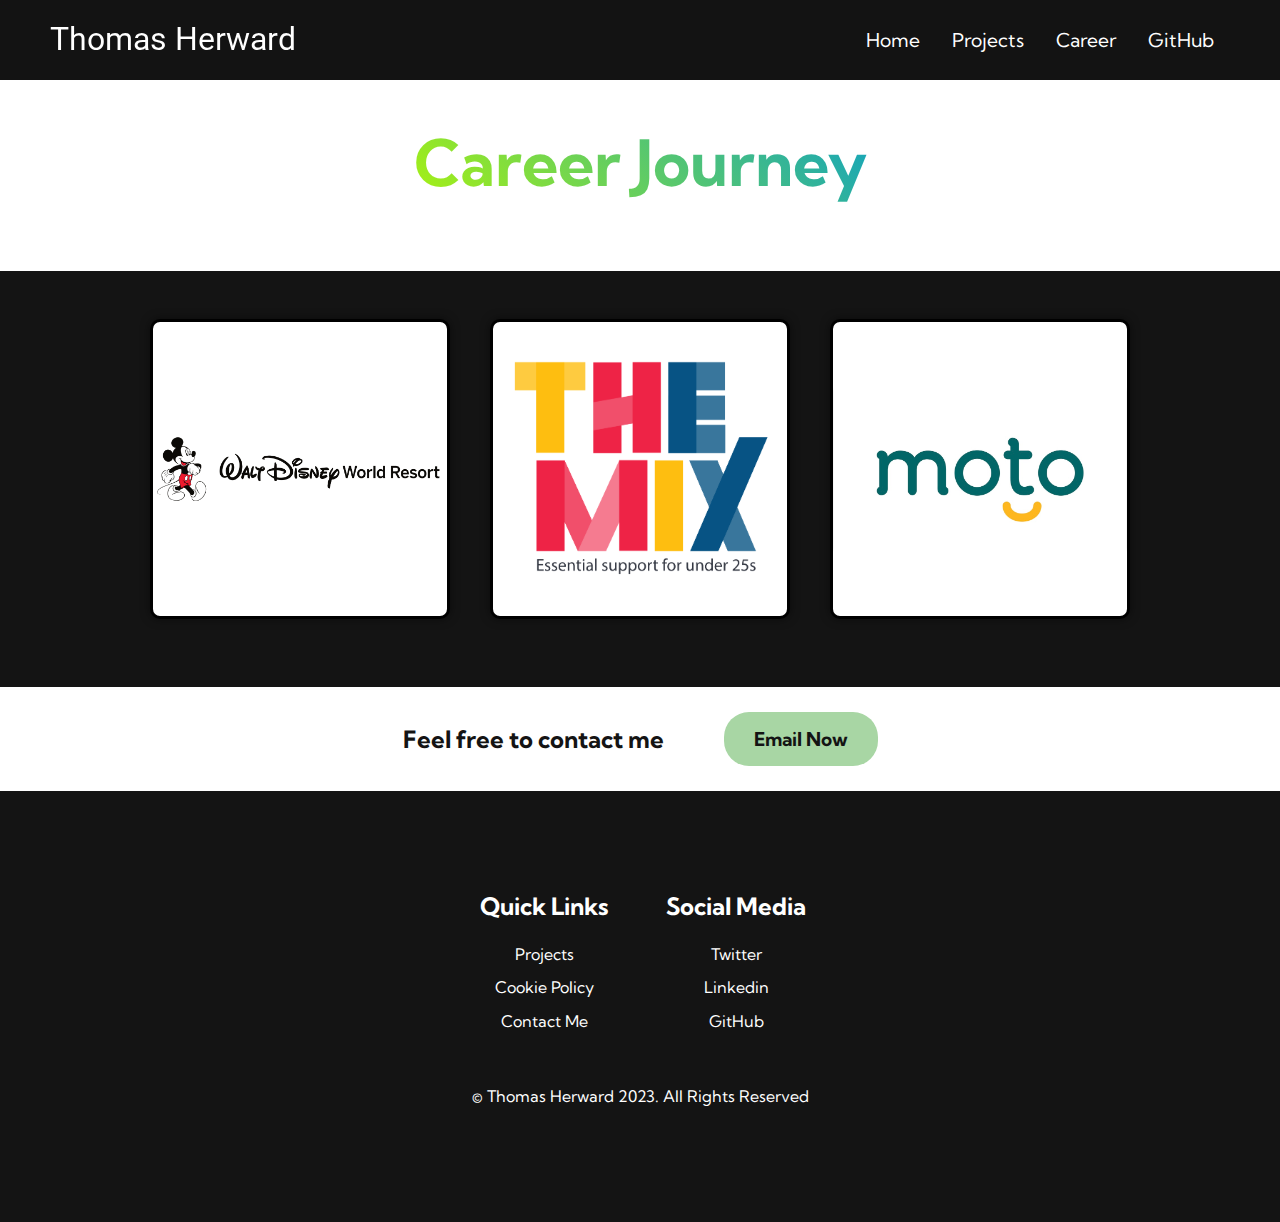
<file: jobs.html>
<!-- Created by Thomas Herward, not authroized for distribution -->

<!DOCTYPE html>
<html lang="en">
<head>
    <meta charset="UTF-8">
    <meta http-equiv="X-UA-Compatible" content="IE=edge">
    <meta name="viewport" content="width=device-width, initial-scale=1.0">
    <title>Career</title>
    <link rel="icon" type="image/x-icon" href="images/me.JPG">
    <link rel="stylesheet" href="styles.css">
    <link rel="preconnect" href="https://fonts.googleapis.com">
    <link rel="preconnect" href="https://fonts.gstatic.com" crossorigin>
    <link href="https://fonts.googleapis.com/css2?family=Kumbh+Sans:wght@400;700&display=swap" rel="stylesheet">
    <link href="https://fonts.googleapis.com/css2?family=Roboto:wght@500&display=swap" rel="stylesheet">
    <link rel="stylesheet" href="https://cdnjs.cloudflare.com/ajax/libs/font-awesome/5.15.3/css/all.min.css" integrity="sha512-TnlE4eAZy8NLm4K0JmPx6kIb+kbk89J1ssq/ULf+z6IgOzl1Y+5l5kpKPXlUgGJoiKjCU2ZnHkRZZc7pJGdWbg==" crossorigin="anonymous" referrerpolicy="no-referrer" />

</head>
<body>
    <nav class="navbar">
        <div class="navbar__container">
            <a href="index.html" id="navbar__logo">Thomas Herward</a>
            <div class="navbar__toggle" id="mobile-menu">
                <span class="bar"></span>
                <span class="bar"></span>
                <span class="bar"></span>
            </div>
            <ul class="navbar__menu">
                <li class="navbar__item">
                    <a href="index.html" class="navbar__links"> Home </a>
                </li>
                <li class="navbar__item">
                    <a href="projects.html" class="navbar__links"> Projects </a>
                </li>
                <li class="navbar__item">
                    <a href="jobs.html" class="navbar__links"> Career </a>
                </li>
                <li class="navbar__item">
                    <a href="https://github.com/therward" class="navbar__links">
                        GitHub
                    </a>
                  </li>
            </ul>
        </div>
    </nav>

<!-- Intro -->
<div class="jobtitle">
    <div class="jobtitle__container">
        <div class="jobtitle__content">
            <h1 class="career-journey">Career Journey</h1>
            <div style="height: 25px;"></div>
        </div>
    </div>
</div>




<!-- Job Section -->
<div class="job">
    <div class="job__container">
      <!-- Disney Job Card and Content -->
      <div class="job__content-container">
        <div class="job__card" id="disney">
          <div class="job__img--container">
            <img src="images/disney.png" alt="Disney" class="job__img">
            <div class="job__overlay">
              <a href="#" class="job__button" data-job-id="disney">Learn More</a>
            </div>
          </div>
        </div>
        <div class="job__content" id="disney-content" style="display: none;">
          <h2>The Disney College Program</h2>
          <p>During my time in the Disney College Program, I had the opportunity to work as a Cast Member at The Seas with Nemo & Friends attraction in Walt Disney World Resort, Orlando, Florida. My responsibilities included ensuring smooth operation of the ride and the Turtle Talk with Crush interactive show, while providing exceptional guest experiences. Throughout my program, I consistently applied Disney's Five Keys: Safety, Courtesy, Inclusion, Show, and Efficiency to maintain a high standard of service and create a magical atmosphere for visitors. This valuable experience allowed me to develop my customer service and teamwork skills, while gaining a deeper understanding of the inner workings of a world-renowned entertainment company.</p>
          <a href="#" class="job__back-button" onclick="hideJobPopup()">Back</a>
        </div>
      </div>
  
<!-- Mix Job Card and Content -->
<div class="job__content-container">
    <div class="job__card" id="mix">
      <div class="job__img--container">
        <img src="images/mix.png" alt="mix" class="job__img">
        <div class="job__overlay">
          <a href="#" class="job__button" data-job-id="mix">Learn More</a>
        </div>
      </div>
    </div>
    <div class="job__content" id="mix-content" style="display: none;">
      <h2>The Mix</h2>
      <p>Recently, i have started volunterring for a charity called 'The Mix'. This is an online digital connector role within the charity. The aim of the role is to provide live chat and email services to young people aged under 25 who may need support in situations such as self-harm, mental health, homelessness and suiside plus many more. The role provides the young people with possibilities for helping them in there situation.</p>
      <a href="#" class="job__back-button" onclick="hideJobPopup()">Back</a>
    </div>
  </div>
  
  
  <!-- Moto Job Card and Content -->
  <div class="job__content-container">
    <div class="job__card" id="moto">
      <div class="job__img--container">
        <img src="images/moto.png" alt="moto" class="job__img">
        <div class="job__overlay">
          <a href="#" class="job__button" data-job-id="moto">Learn More</a>
        </div>
      </div>
    </div>
    <div class="job__content" id="moto-content" style="display: none;">
      <h2>Moto Hospitality</h2>
      <p>Moto is a uk service station company. During my time here i have worked in serveral units such as Greggs and the West Cornwall Pasty Compnay. My time at Moto has tought me the importance of strong teamwork and timekeeping.</p>
      <a href="#" class="job__back-button" onclick="hideJobPopup()">Back</a>
    </div>
  </div>
  
  
    <div id="popup" style="display:none;">
        <div id="popup-content">
          <div id="popup-header">
            <h2 id="popup-title"></h2>
          </div>
          <div id="popup-body"></div>
        </div>
     
        <script>
            var learnMoreBtns = document.querySelectorAll(".job__button");
            for (let i = 0; i < learnMoreBtns.length; i++) {
              let learnMoreBtn = learnMoreBtns[i];
              learnMoreBtn.addEventListener("click", function(event) {
                event.preventDefault();
                let jobID = this.getAttribute("data-job-id");
                showJobPopup(event, jobID);
              });
            }
        
            function showJobPopup(event, jobID) {
              event.preventDefault();
        
        
              // Set the popup body
              var popupBody = document.getElementById("popup-body");
              popupBody.innerHTML = document.getElementById(jobID + "-content").innerHTML;
        
              // Show the popup
              var popup = document.getElementById("popup");
              popup.style.display = "block";
            }
        
            function hideJobPopup() {
              var popup = document.getElementById("popup");
              popup.style.display = "none";
            }
        
            var closeBtn = document.getElementById("close-btn");
            closeBtn.addEventListener("click", hideJobPopup);
          </script>
        
          
       
    </div>
      </div>
    </div>



  <!-- Contact Bar -->

  <div class="contact-bar">
    <div class="contact-bar__left">
        <span class="contact-bar__text">Feel free to contact me</span>
    </div>
    <div class="contact-bar__right">
        <a href="contact.html"><button class="email-btn">Email Now</button></a>
    </div>
</div>

<!-- Footer -->

<div class="footer__container">
  <div class="footer__links">
      <div class="footer__link--wrapper">
          <div class="footer__link--items">
              <h2>Quick Links</h2>
              <a href="projects.html">Projects</a>
              <a href="cookies.html">Cookie Policy</a>
              <a href="contact.html">Contact Me</a>
          </div>
          <div class="footer__link--items">
              <h2>Social Media</h2>
              <a href="https://twitter.com/ThomasHerward">Twitter</a>
              <a href="https://www.linkedin.com/in/thomas-herward-a2494b26b/">Linkedin</a>
              <a href="https://github.com/therward">GitHub</a>
          </div>
      </div>
  </div>
  <div class="rights">
      <div class="social__media--wrap">
          <br>
          <p class="website__rights">© Thomas Herward 2023. All Rights Reserved</p>
      </div>
      
  </div>
</div>

        <script src="app.js"></script>
    </body>
</html>
</file>
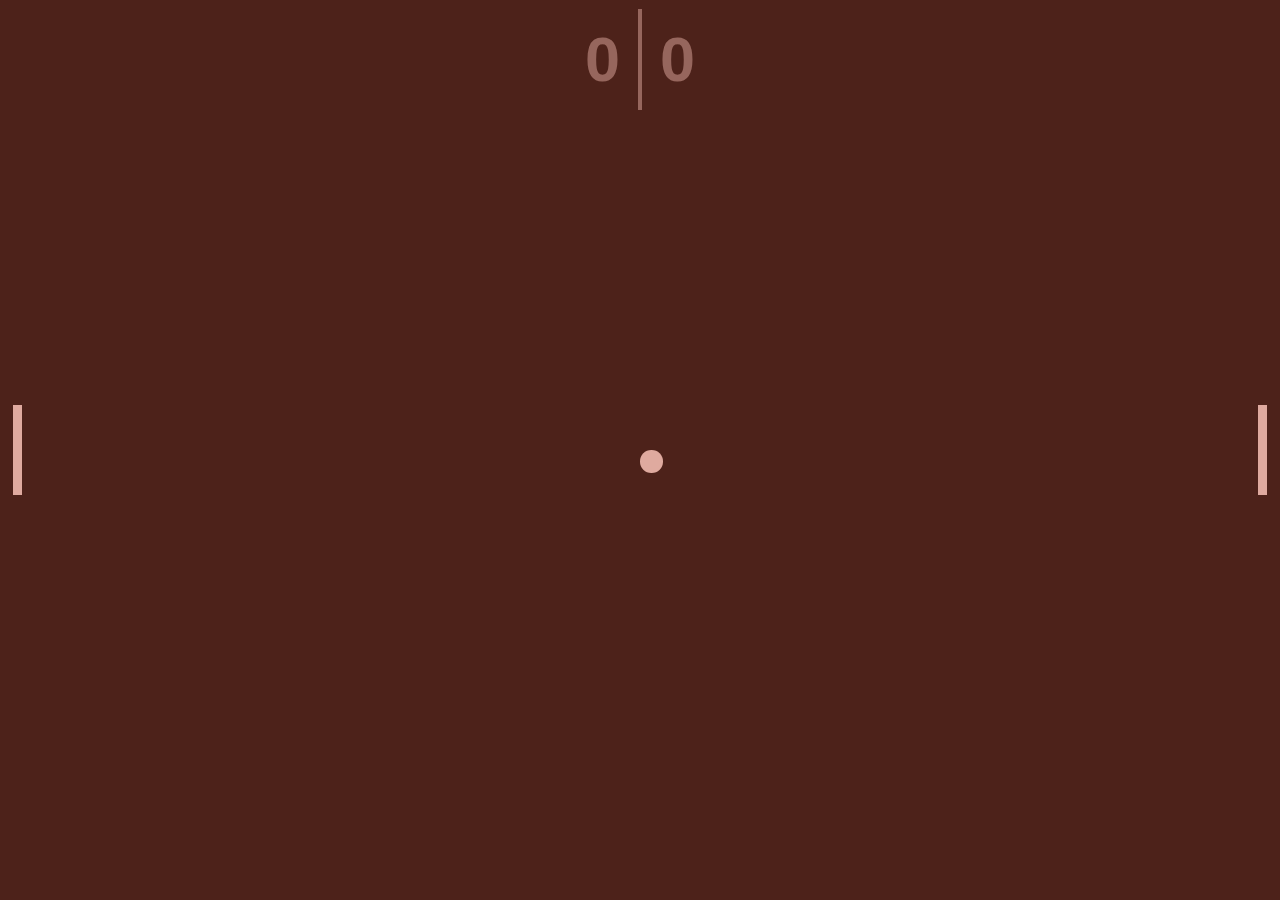
<file: pong.html>
<!DOCTYPE html>
<html lang="en">
<head>
    <meta charset="UTF-8">
    <meta http-equiv="X-UA-Compatible" content="IE=edge">
    <meta name="viewport" content="width=device-width, initial-scale=1.0">
    <link rel="stylesheet" href="styles.css">
    <script src="pong.js" type="module"></script>
    <title>Document</title>
</head>
<body class="pongBody">

<div class="score">
    <div id="player-score">0</div>
    <div id="computer-score">0</div>
</div>
<div class="ball" id="ball"></div>
<div class="paddle left" id="player-paddle"></div>
<div class="paddle right" id="computer-paddle"></div>
</body>
</html>
</file>
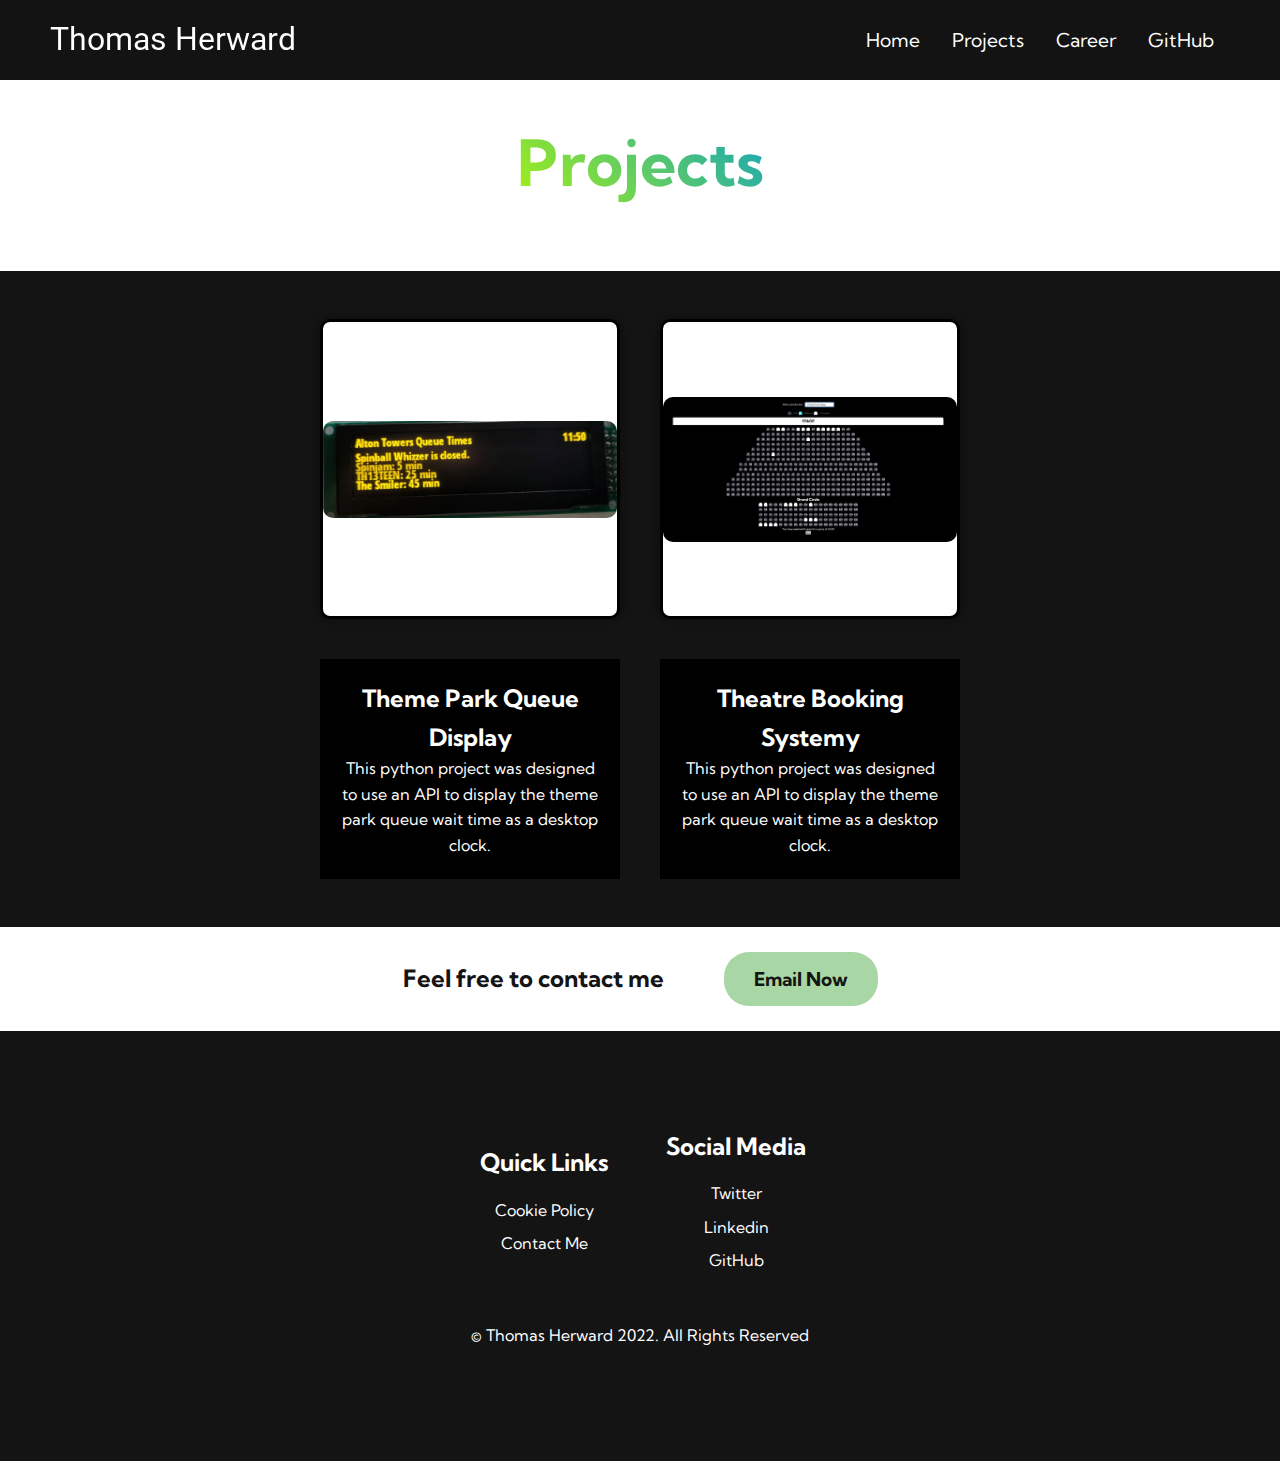
<file: projects.html>
<!-- Created by Thomas Herward, not authroized for distribution -->

<!DOCTYPE html>
<html lang="en">
<head>
    <meta charset="UTF-8">
    <meta http-equiv="X-UA-Compatible" content="IE=edge">
    <meta name="viewport" content="width=device-width, initial-scale=1.0">
    <title>Projects</title>
    <link rel="icon" type="image/x-icon" href="images/me.JPG">
    <link rel="stylesheet" href="styles.css">
    <link rel="preconnect" href="https://fonts.googleapis.com">
    <link rel="preconnect" href="https://fonts.gstatic.com" crossorigin>
    <link href="https://fonts.googleapis.com/css2?family=Kumbh+Sans:wght@400;700&display=swap" rel="stylesheet">
    <link href="https://fonts.googleapis.com/css2?family=Roboto:wght@500&display=swap" rel="stylesheet">
    <link rel="stylesheet" href="https://cdnjs.cloudflare.com/ajax/libs/font-awesome/5.15.3/css/all.min.css" integrity="sha512-TnlE4eAZy8NLm4K0JmPx6kIb+kbk89J1ssq/ULf+z6IgOzl1Y+5l5kpKPXlUgGJoiKjCU2ZnHkRZZc7pJGdWbg==" crossorigin="anonymous" referrerpolicy="no-referrer" />

</head>
<body>
    <nav class="navbar">
        <div class="navbar__container">
            <a href="home.html" id="navbar__logo">Thomas Herward</a>
            <div class="navbar__toggle" id="mobile-menu">
                <span class="bar"></span>
                <span class="bar"></span>
                <span class="bar"></span>
            </div>
            <ul class="navbar__menu">
                <li class="navbar__item">
                    <a href="home.html" class="navbar__links"> Home </a>
                </li>
                <li class="navbar__item">
                    <a href="projects.html" class="navbar__links"> Projects </a>
                </li>
                <li class="navbar__item">
                    <a href="jobs.html" class="navbar__links"> Career </a>
                </li>
                <li class="navbar__item">
                    <a href="https://github.com/therward" class="navbar__links">
                        GitHub
                    </a>
                  </li>
                  
                  
                  
                  
                  
            </ul>
        </div>
    </nav>

<!-- Intro -->
<div class="jobtitle">
    <div class="jobtitle__container">
        <div class="jobtitle__content">
            <h1 class="career-journey">Projects</h1>
            <div style="height: 25px;"></div>
        </div>
    </div>
</div>




<!-- Project Section - Based on Jobs Section from jobs.html -->
<div class="job">
    <div class="job__container">
      <!-- Theme Park queue display -->
      <div class="job__content-container">
        <div class="job__card" id="disney">
          <div class="job__img--container">
            <img src="images/queue.jpg" alt="ThemeParkQueueDisplay" class="job__img">
            <div class="job__overlay">
              <a href="https://github.com/therward/ThemeParkQueueDisplay" class="job__button" data-job-id="ThemeParkQueueDisplay">Learn More</a>
            </div>
          </div>
        </div>
        <div class="edu__caption">
            <h2>Theme Park Queue Display</h2>
            <p>This python project was designed to use an API to display the theme park queue wait time as a desktop clock.</p>
          </div>
      </div>
<!-- Theatre Booking card-->
      <div class="job__content-container">
        <div class="job__card" id="disney">
          <div class="job__img--container">
            <img src="images/BookingExample.jpeg" alt="ThemeParkQueueDisplay" class="job__img">
            <div class="job__overlay">
              <a href="https://github.com/therward/OpenTheatreBooking" class="job__button" data-job-id="ThemeParkQueueDisplay">Learn More</a>
            </div>
          </div>
        </div>
        <div class="edu__caption">
            <h2>Theatre Booking Systemy</h2>
            <p>This python project was designed to use an API to display the theme park queue wait time as a desktop clock.</p>
          </div>
      </div>

      
  
 
       
    </div>
      </div>
    </div>



  <!-- Contact Bar -->

  <div class="contact-bar">
    <div class="contact-bar__left">
        <span class="contact-bar__text">Feel free to contact me</span>
    </div>
    <div class="contact-bar__right">
        <a href="contact.html"><button class="email-btn">Email Now</button></a>
    </div>
</div>

<!-- Footer -->

<div class="footer__container">
    <div class="footer__links">
        <div class="footer__link--wrapper">
            <div class="footer__link--items">
                <h2>Quick Links</h2>
                <a href="cookies.html">Cookie Policy</a>

                <a href="contact.html">Contact Me</a>
            </div>
        </div>
        <div class="footer__link--wrapper">
            <div class="footer__link--items">
                <h2>Social Media</h2>
                <a href="https://twitter.com/ThomasHerward">Twitter</a>
                <a href="https://www.linkedin.com/in/thomas-herward-a2494b26b/">Linkedin</a>
                <a href="https://github.com/therward">GitHub</a>
            </div>
        </div>
    </div>
    <div class="rights">
        <div class="social__media--wrap">
            <br>
            <p class="website__rights">© Thomas Herward 2022. All Rights Reserved</p>
        </div>
        
    </div>
</div>

        <script src="app.js"></script>
    </body>
</html>
</file>
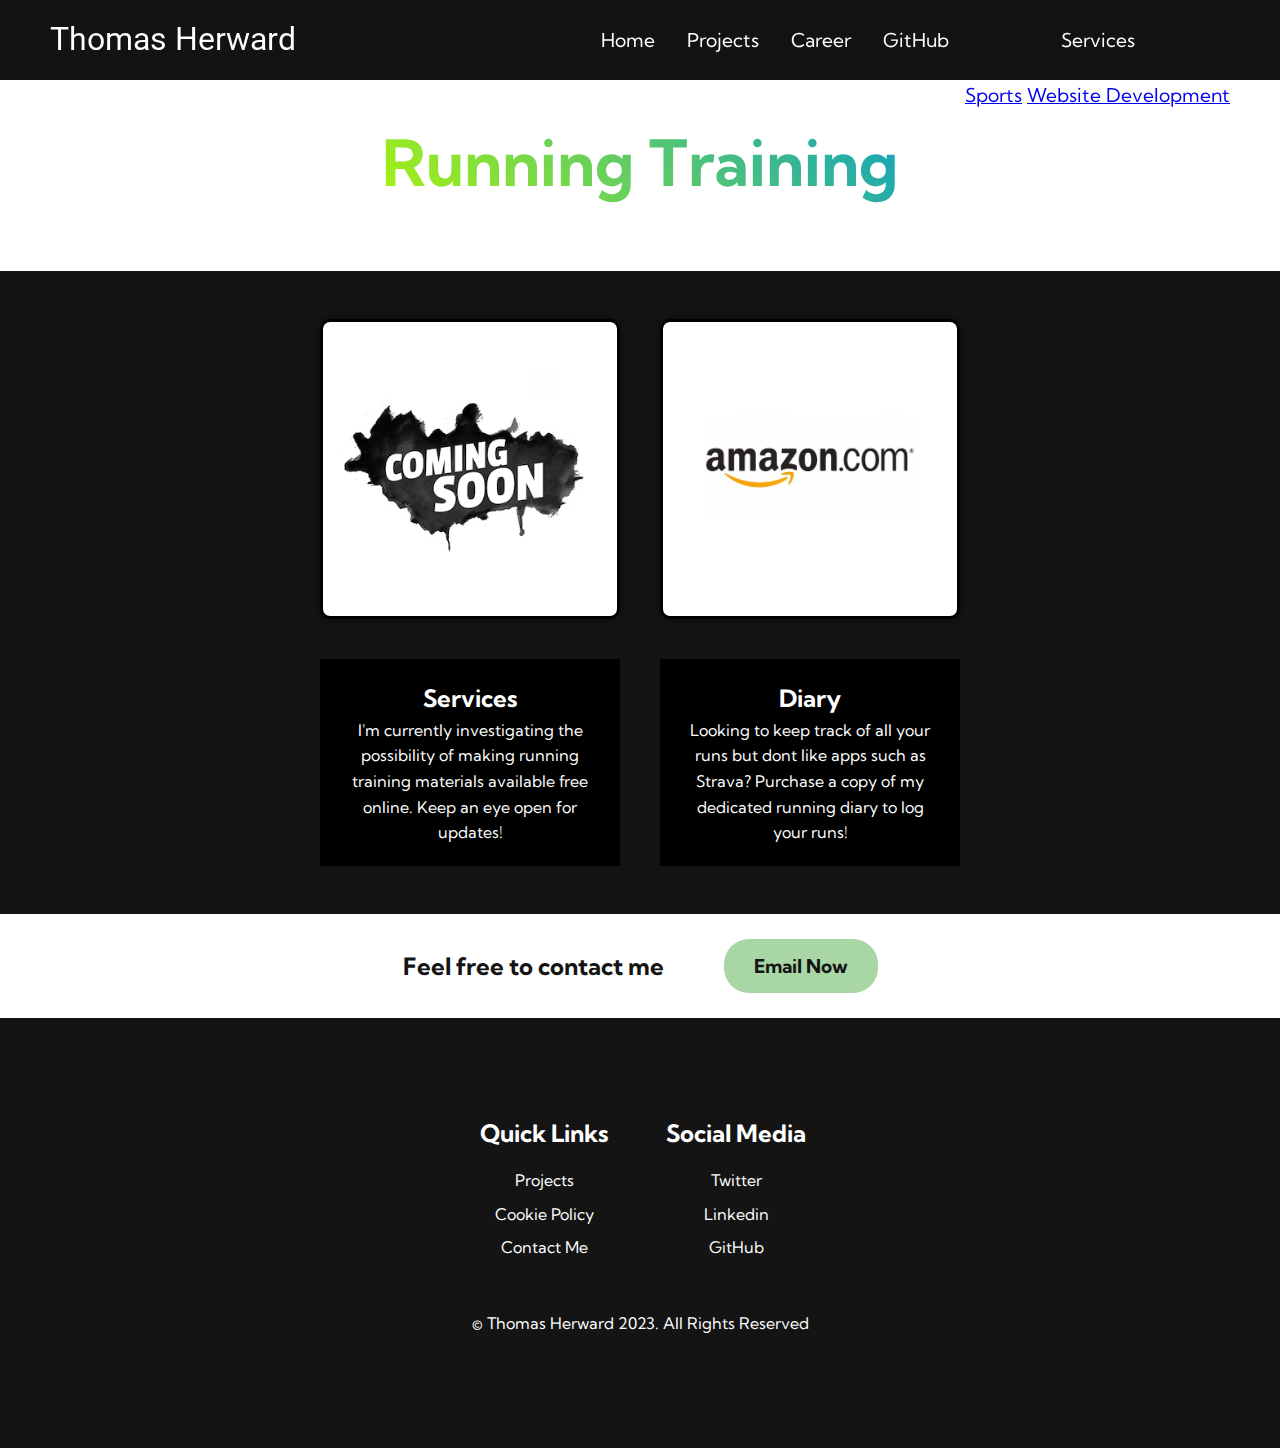
<file: sports.html>
<!-- Created by Thomas Herward, not authroized for distribution -->

<!DOCTYPE html>
<html lang="en">
<head>
    <meta charset="UTF-8">
    <meta http-equiv="X-UA-Compatible" content="IE=edge">
    <meta name="viewport" content="width=device-width, initial-scale=1.0">
    <title>Projects</title>
    <link rel="icon" type="image/x-icon" href="images/me.JPG">
    <link rel="stylesheet" href="styles.css">
    <link rel="preconnect" href="https://fonts.googleapis.com">
    <link rel="preconnect" href="https://fonts.gstatic.com" crossorigin>
    <link href="https://fonts.googleapis.com/css2?family=Kumbh+Sans:wght@400;700&display=swap" rel="stylesheet">
    <link href="https://fonts.googleapis.com/css2?family=Roboto:wght@500&display=swap" rel="stylesheet">
    <link rel="stylesheet" href="https://cdnjs.cloudflare.com/ajax/libs/font-awesome/5.15.3/css/all.min.css" integrity="sha512-TnlE4eAZy8NLm4K0JmPx6kIb+kbk89J1ssq/ULf+z6IgOzl1Y+5l5kpKPXlUgGJoiKjCU2ZnHkRZZc7pJGdWbg==" crossorigin="anonymous" referrerpolicy="no-referrer" />

</head>
<body>
    <nav class="navbar">
        <div class="navbar__container">
            <a href="index.html" id="navbar__logo">Thomas Herward</a>
            <div class="navbar__toggle" id="mobile-menu">
                <span class="bar"></span>
                <span class="bar"></span>
                <span class="bar"></span>
            </div>
            <ul class="navbar__menu">
                <li class="navbar__item">
                    <a href="index.html" class="navbar__links"> Home </a>
                </li>
                <li class="navbar__item">
                    <a href="projects.html" class="navbar__links"> Projects </a>
                </li>
                <li class="navbar__item">
                    <a href="jobs.html" class="navbar__links"> Career </a>
                </li>
                <li class="navbar__item">
                    <a href="https://github.com/therward" class="navbar__links"> GitHub </a>
                </li>
                <!-- New Services dropdown menu -->
                <li class="navbar__item">
                    <a href="#" class="navbar__links"> Services </a>
                    <div class="dropdown">
                        <a href="sports.html">Sports</a>
                        <a href="webdev.html">Website Development</a>
                    </div>
                </li>
            </ul>
        </div>
    </nav>

<!-- Intro -->
<div class="jobtitle">
    <div class="jobtitle__container">
        <div class="jobtitle__content">
            <h1 class="career-journey">Running Training</h1>
            <div style="height: 25px;"></div>
        </div>
    </div>
</div>




<!-- Sport Service Section - Based on Jobs Section from jobs.html as a temp hold -->
<div class="job">
    <div class="job__container">
      <!-- Theme Park queue display -->
      <div class="job__content-container">
        <div class="job__card" id="disney">
          <div class="job__img--container">
            <img src="images/cs.png.avif" alt="ThemeParkQueueDisplay" class="job__img">
          </div>
        </div>
        <div class="edu__caption">
            <h2>Services</h2>
            <p>I'm currently investigating the possibility of making running training materials available free online. Keep an eye open for updates!</p>
          </div>
      </div>
<!-- Theatre Booking card-->
<div class="job__content-container">
    <div class="job__card" id="disney">
      <div class="job__img--container">
        <img src="images/amz.png.webp" alt="ThemeParkQueueDisplay" class="job__img">
        <div class="job__overlay">
          <a href="https://www.amazon.co.uk/Perfect-Run-Logger-Thomas-Herward/dp/B0BLLX2BS6" class="job__button" data-job-id="ThemeParkQueueDisplay">Buy Now</a>
        </div>
      </div>
    </div>
    <div class="edu__caption">
        <h2>Diary</h2>
        <p>Looking to keep track of all your runs but dont like apps such as Strava? Purchase a copy of my dedicated running diary to log your runs!</p>
      </div>
  </div>

       
    </div>
      </div>
    </div>



  <!-- Contact Bar -->

  <div class="contact-bar">
    <div class="contact-bar__left">
        <span class="contact-bar__text">Feel free to contact me</span>
    </div>
    <div class="contact-bar__right">
        <a href="contact.html"><button class="email-btn">Email Now</button></a>
    </div>
</div>

<!-- Footer -->

<div class="footer__container">
  <div class="footer__links">
      <div class="footer__link--wrapper">
          <div class="footer__link--items">
              <h2>Quick Links</h2>
              <a href="projects.html">Projects</a>
              <a href="cookies.html">Cookie Policy</a>
              <a href="contact.html">Contact Me</a>
          </div>
          <div class="footer__link--items">
              <h2>Social Media</h2>
              <a href="https://twitter.com/ThomasHerward">Twitter</a>
              <a href="https://www.linkedin.com/in/thomas-herward-a2494b26b/">Linkedin</a>
              <a href="https://github.com/therward">GitHub</a>
          </div>
      </div>
  </div>
  <div class="rights">
      <div class="social__media--wrap">
          <br>
          <p class="website__rights">© Thomas Herward 2023. All Rights Reserved</p>
      </div>
      
  </div>
</div>

        <script src="app.js"></script>
    </body>
</html>
</file>
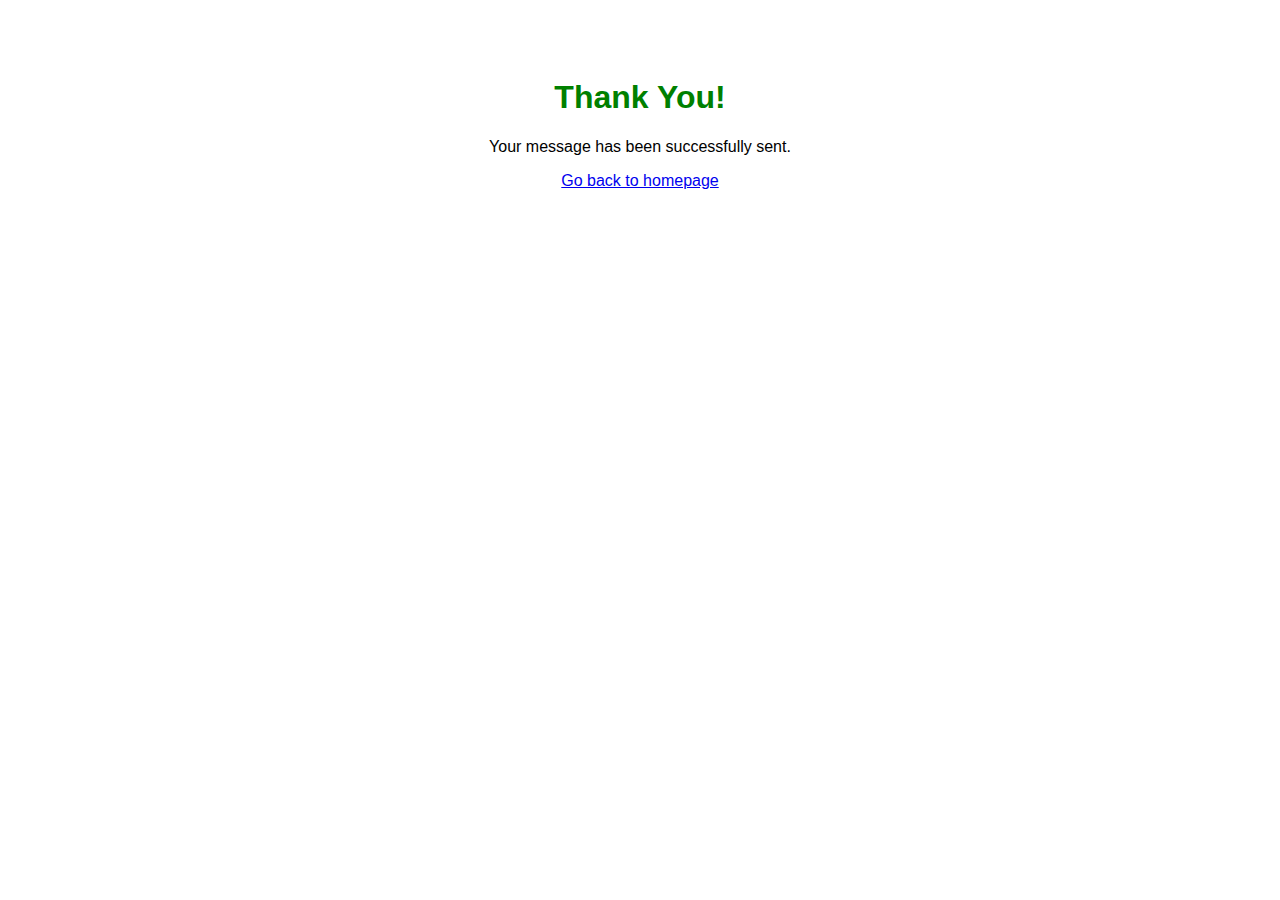
<file: thankyou.html>
<!DOCTYPE html>
<html lang="en">
<head>
    <meta charset="UTF-8">
    <meta name="viewport" content="width=device-width, initial-scale=1.0">
    <title>Thank You</title>
    <style>
        body { text-align: center; padding: 50px; font-family: Arial, sans-serif; }
        h1 { color: green; }
    </style>
</head>
<body>
    <h1>Thank You!</h1>
    <p>Your message has been successfully sent.</p>
    <a href="index.html">Go back to homepage</a>
</body>
</html>
</file>
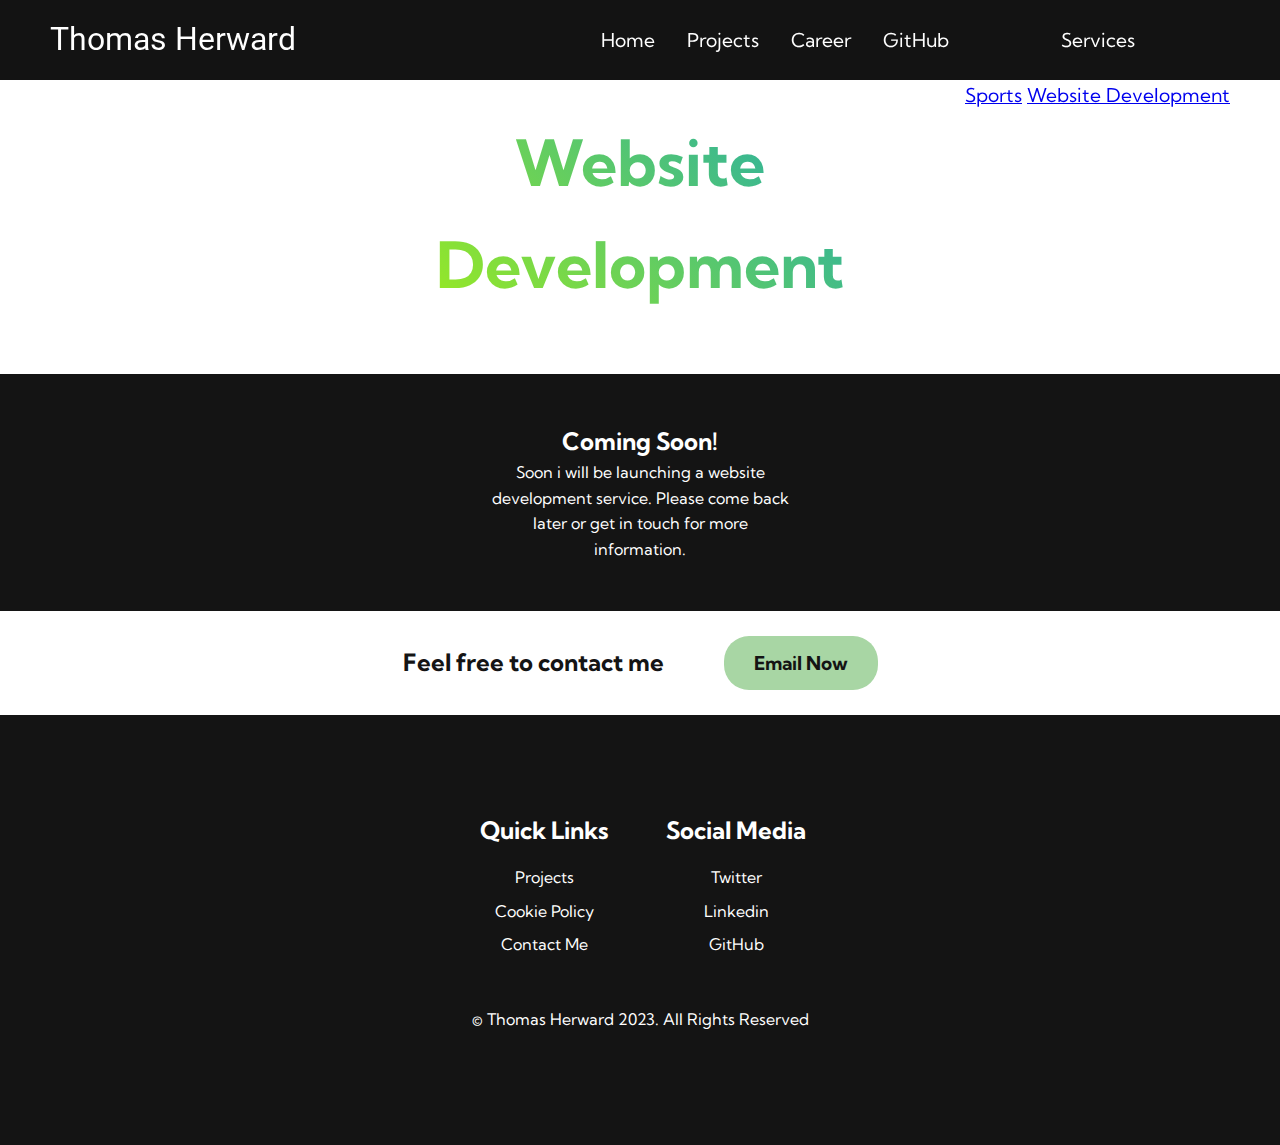
<file: webdev.html>
<!-- Created by Thomas Herward, not authroized for distribution -->

<!DOCTYPE html>
<html lang="en">
<head>
    <meta charset="UTF-8">
    <meta http-equiv="X-UA-Compatible" content="IE=edge">
    <meta name="viewport" content="width=device-width, initial-scale=1.0">
    <title>Projects</title>
    <link rel="icon" type="image/x-icon" href="images/me.JPG">
    <link rel="stylesheet" href="styles.css">
    <link rel="preconnect" href="https://fonts.googleapis.com">
    <link rel="preconnect" href="https://fonts.gstatic.com" crossorigin>
    <link href="https://fonts.googleapis.com/css2?family=Kumbh+Sans:wght@400;700&display=swap" rel="stylesheet">
    <link href="https://fonts.googleapis.com/css2?family=Roboto:wght@500&display=swap" rel="stylesheet">
    <link rel="stylesheet" href="https://cdnjs.cloudflare.com/ajax/libs/font-awesome/5.15.3/css/all.min.css" integrity="sha512-TnlE4eAZy8NLm4K0JmPx6kIb+kbk89J1ssq/ULf+z6IgOzl1Y+5l5kpKPXlUgGJoiKjCU2ZnHkRZZc7pJGdWbg==" crossorigin="anonymous" referrerpolicy="no-referrer" />

</head>
<body>
    <nav class="navbar">
        <div class="navbar__container">
            <a href="index.html" id="navbar__logo">Thomas Herward</a>
            <div class="navbar__toggle" id="mobile-menu">
                <span class="bar"></span>
                <span class="bar"></span>
                <span class="bar"></span>
            </div>
            <ul class="navbar__menu">
                <li class="navbar__item">
                    <a href="index.html" class="navbar__links"> Home </a>
                </li>
                <li class="navbar__item">
                    <a href="projects.html" class="navbar__links"> Projects </a>
                </li>
                <li class="navbar__item">
                    <a href="jobs.html" class="navbar__links"> Career </a>
                </li>
                <li class="navbar__item">
                    <a href="https://github.com/therward" class="navbar__links"> GitHub </a>
                </li>
                <!-- New Services dropdown menu -->
                <li class="navbar__item">
                    <a href="#" class="navbar__links"> Services </a>
                    <div class="dropdown">
                        <a href="sports.html">Sports</a>
                        <a href="webdev.html">Website Development</a>
                    </div>
                </li>
            </ul>
        </div>
    </nav>

<!-- Intro -->
<div class="jobtitle">
    <div class="jobtitle__container">
        <div class="jobtitle__content">
            <h1 class="career-journey">Website Development</h1>
            <div style="height: 25px;"></div>
        </div>
    </div>
</div>




<!-- Project Section - Based on Jobs Section from jobs.html -->
<div class="job">
    <div class="job__container">
      <!-- Theme Park queue display -->
      <div class="job__content-container">
        <div class="job__card" id="disney">



            <h2>Coming Soon!</h2>
            <p>Soon i will be launching a website development service. Please come back later or get in touch for more information.</p>
          
      </div>
<!-- Theatre Booking card-->


      
  
 
       
    </div>
      </div>
    </div>



  <!-- Contact Bar -->

  <div class="contact-bar">
    <div class="contact-bar__left">
        <span class="contact-bar__text">Feel free to contact me</span>
    </div>
    <div class="contact-bar__right">
        <a href="contact.html"><button class="email-btn">Email Now</button></a>
    </div>
</div>

<!-- Footer -->

<div class="footer__container">
  <div class="footer__links">
      <div class="footer__link--wrapper">
          <div class="footer__link--items">
              <h2>Quick Links</h2>
              <a href="projects.html">Projects</a>
              <a href="cookies.html">Cookie Policy</a>
              <a href="contact.html">Contact Me</a>
          </div>
          <div class="footer__link--items">
              <h2>Social Media</h2>
              <a href="https://twitter.com/ThomasHerward">Twitter</a>
              <a href="https://www.linkedin.com/in/thomas-herward-a2494b26b/">Linkedin</a>
              <a href="https://github.com/therward">GitHub</a>
          </div>
      </div>
  </div>
  <div class="rights">
      <div class="social__media--wrap">
          <br>
          <p class="website__rights">© Thomas Herward 2023. All Rights Reserved</p>
      </div>
      
  </div>
</div>

        <script src="app.js"></script>
    </body>
</html>
</file>
<file: styles.css>
* {
    box-sizing: border-box;
    margin: 0;
    padding: 0;
    font-family: 'Kumbh sans', sans-serif;
}

.navbar {
    background: #131313;
    height: 80px;
    display:flex;
    justify-content: center;
    align-items: center;
    font-size: 1.2rem;
    position: sticky;
    top: 0;
    z-index: 999;
}

.navbar__container {
    display: flex;
    justify-content: space-between;
    height: 80px;
    z-index: 1;
    width: 100%;
    max-width: 1300px;
    margin: 0 auto;
    padding: 0 50px;
}

#navbar__logo {
    background-color: #ffffff;
    background-image: linear-gradient(to top, #ffffff 0%, #ffffff
    100%); 
    background-size: 100%;
    -webkit-background-clip: text;
    -moz-background-clip: text;
    -webkit-text-fill-color: transparent;
    -moz-text-fill-color: transparent; 
    display: flex;
    align-items: center;
    cursor: pointer;
    text-decoration: none;
    font-family: 'Roboto', sans-serif;
    font-size: 2rem;
}
  
.fa-gem {
    margin-right:0.5rem;
}

.navbar__menu {
    display: flex;
    align-items: center;
    list-style: none;
    text-align: center;
}

.navbar__item {
    height: 80px;
}

.navbar__links {
    color: #ffff;
    display: flex;
    align-items: center;
    justify-content: center;
    text-decoration: none;
    padding: 0% 1rem;
    height: 100%;
}



.navbar__links:hover {
    opacity: 0.3;
    transition: all 0.3s ease;
}

@media screen and (max-width: 960px) {
    .navbar__container {
        display:flex;
        justify-content: space-between;
        height: 80px;
        z-index: 1;
        width: 1300px;
        padding: 0;
    }
    .navbar__menu {
        display: grid;
        grid-template-columns: auto;
        margin: 0;
        width: 100%;
        position: absolute;
        top: -1000px;
        opacity: 0;
        transition: all 0.5s ease;
        height: 50vh;
        z-index: -1;
        background: #131313;
    }
    .navbar__menu.active {
        background: #131313;
        top: 100%;
        opacity: 1;
        transition: all 0.5s ease;
        z-index: 99;
        height: 50vh;
        font-size: 1.6rem;
    }
    #navbar__logo {
        padding-left: 25px;
    }


      
      
    .navbar__toggle .bar {
        width: 25px;
        height: 3px;
        margin: 5px auto;
        transition: all 0.3s ease-in-out;
        background: #ffff;
    }
    .navbar__item {
        width: 100%;
    }
    .navbar__links {
        text-align: center;
        padding: 2rem;
        width: 100%;
        display: table;
    }
    #mobile-menu {
        position: absolute;
        top: 20%;
        right: 5%;
        transform: translate(5%, 20%);
    }
    .navbar__btn {
        padding-bottom: 2rem;
    }

    .button {
        display:flex;
        justify-content: center;
        align-items: center;
        width: 80%;
        height: 80px;
        margin: 0;
    }

    .navbar__toggle .bar {
        display: block;
        cursor: pointer;
    }
    #mobile-menu.is-active .bar:nth-child(2) {
        opacity: 0;
    }
    #mobile-menu.is-active .bar:nth-child(1) {
        transform: translateY(8px) rotate(45deg);
    }
    #mobile-menu.is-active .bar:nth-child(3) {
        transform: translateY(-8px) rotate(-45deg);
    }


}

/* main section CSS */

/* Intro */
.main {
    background-color: #ffffff;
    padding: 2rem 0;
}

.main__container {
    display: flex;
    flex-wrap: wrap;
    justify-content: space-evenly;
    align-items: center;
    margin: 0 auto;
    max-width: 1300px;
    padding: 0 50px;
}

.main__content {
    text-align: center;
    max-width: 50%;
}

.main__content h1 {
    font-size: 4rem;
    background: -webkit-linear-gradient(45deg, #abf30e, #0fa1c2);
    -webkit-background-clip: text;
    -webkit-text-fill-color: transparent;
    animation: fadein 1s ease-in;
}

.main__content h2 {
    font-size: 4rem;
    background: -webkit-linear-gradient(45deg, #88b721, #21D4FD);
    -webkit-background-clip: text;
    -webkit-text-fill-color: transparent;
    animation: fadein 1s ease-in;
}

.main__content p {
    margin-top: 1rem;
    font-size: 1.5rem;
    font-weight: 700;
    color: rgb(0, 0, 0);
    animation: fadein 1s ease-in;
}

.main__img--container {
    text-align: center;
    max-width: 50%;
}

#main__img {
    border-radius: 50%;
    border: 3px solid #000000;
    width: 400px;
    height: 400px;
    object-fit: cover;
    animation: fadein 1s ease-in;
}

/* Media Queries */
@media screen and (max-width: 768px) {
    .main__content,
    .main__img--container {
        max-width: 100%;
    }

    .main__content h1,
    .main__content h2 {
        font-size: 3rem;
    }

    .main__content p {
        font-size: 1.2rem;
    }

    #main__img {
        width: 300px;
        height: 300px;
    }

    .main__container {
        padding: 0 20px;
    }
}



/* Mobile Responsiveness */

@media screen and (max-width: 768px) {
    .main__container {
        display: grid;
        grid-template-columns: auto;
        align-items: center;
        justify-self: center;
        width: 100%;
        margin: 0 auto;
        height: 90vh;

    }

    .main__content {
        text-align: center;
        margin-bottom: 4rem;
    }

    .main__content h1 {
        font-size: 2.5rem;
        margin-top: 2rem;
    }

    .main__content h2 {
        font-size: 3rem;
    }
    
    .main_content p {
        margin-top: 1rem;
        font-size: 1.5rem;
    }

}

@media screen and (max-width:480px) {
    .main__content h1 {
        font-size: 2rem;
        margin-top: 3rem;
    }

    .main__content h2 {
        font-size: 2rem;
    }
    
    .main_content p {
        margin-top: 2rem;
        font-size: 1.5rem;
    }

}



/* Edu Section */

.edu {
    background: #141414;
    display: flex;
    flex-direction: column;
    align-items: center;
}

.edu h1 {
    background-color: #80e124;
    background-image: linear-gradient(to right, #1eda70 0%, #17dc63 0%, #21df47 21%, #30d998 52%, #1ddd7d 78%, #26e11f 100%);
    background-size: 100%;
    margin-bottom: 5rem;
    font-size: 2.5rem;
    -webkit-background-clip: text;
    -moz-background-clip: text;
    -webkit-text-fill-color: transparent;
    -moz-text-fill-color: transparent;
}

.edu__container {
    display:felx; 
    align-items: center;
}

img{
    max-width: 100%;
}

.edu__card p {
    margin-top: 1rem;
    font-size: 1rem;
    font-weight: 700;
    color: #ffff;
}

.image-edu {
    flex-basis: 50%;
}


/* Cert Section */

.cert {
    background: #141414;
    display: flex;
    flex-direction: column;
    align-items: center;
}

.cert h1 {
    background-color: #ff8177;
    background-image: linear-gradient(to right, #1eda70 0%, #17dc63 0%, #21df47 21%, #30d998 52%, #1ddd7d 78%, #26e11f 100%);
    background-size: 100%;
    margin-bottom: 5rem;
    font-size: 2.5rem;
    -webkit-background-clip: text;
    -moz-background-clip: text;
    -webkit-text-fill-color: transparent;
    -moz-text-fill-color: transparent;
}


.cert__container {
    display:felx; 
    align-items: center;
}

/* Projects Section */

.pro {
    background: #141414;
    display: flex;
    flex-direction: column;
    align-items: center;
}

.pro h1 {
    background-color: #ff8177;
    background-image: linear-gradient(to right, #1eda70 0%, #17dc63 0%, #21df47 21%, #30d998 52%, #1ddd7d 78%, #26e11f 100%);
    background-size: 100%;
    margin-bottom: 5rem;
    font-size: 2.5rem;
    -webkit-background-clip: text;
    -moz-background-clip: text;
    -webkit-text-fill-color: transparent;
    -moz-text-fill-color: transparent;
}

/* Cookies Section */

.ck {
    background: #141414;
    display: flex;
    flex-direction: column;
    align-items: center;
}

.ck h1 {
    background-color: #ff8177;
    background-image: linear-gradient(to right, #1eda70 0%, #17dc63 0%, #21df47 21%, #30d998 52%, #1ddd7d 78%, #26e11f 100%);
    background-size: 100%;
    margin-top: 3.5rem;
    margin-bottom: 0.5rem;
    font-size: 2.5rem;
    -webkit-background-clip: text;
    -moz-background-clip: text;
    -webkit-text-fill-color: transparent;
    -moz-text-fill-color: transparent;
}

.ck p {
    margin-top: 1rem;
    font-size: 1rem;
    color: #ffff;display: flex;
    flex-direction: column;
    margin-left: 10%;
    margin-right: 10%;
}

.ck__container {
    display:felx; 
    align-items: center;
}

/* Footer Sytles */

.footer__container {
    background-color: #141414;
    padding: 5rem 0;
    display: flex;
    flex-direction: column;
    justify-content:center;
    align-items: center;
}

.footer__links {
    width: 100%;
    max-width: 1000px;
    display: flex;
    justify-content: center;
    align-items: stretch; /* change to stretch */
}

.footer__link--wrapper {
    display:flex;
}

.footer__link--items {
    display: flex;
    flex-direction: column;
    justify-content: center; /* center child elements along main axis */
    align-items: center; /* center child elements along cross axis */
    margin: 16px;
    text-align: center;
    width: 160px;
    box-sizing: border-box;
}

.footer__link--items h2 {
    margin-bottom: 16px;
}

.footer__link--items > h2 {
    color: #fff;
}

.footer__link--items a {
    color: #fff;
    text-decoration: none;
    margin-bottom: 0.5rem;
}

.footer__link--items a:hover {
    color: #fff;
    transition: 0.3s ease-out;
}

.website__rights {
    margin-bottom:2rem;
    text-align: center;
    color: #fff;
}

@media screen and (max-width: 820px) {
    .footer__links{
        padding-top: 2rem;
    }

    #footer__logo {
        margin-bottom: 2rem;
    }

    .website__rights {
        margin-bottom:2rem;
        text-align: center;
        color: #fff;
    }
    
    .footer__link--wrapper {
        flex-direction: column;
    }

    .social__media--wrap{
        flex-direction: column;
    }

}

@media screen and (max-width: 480px) {
    .footer__link--items {
        margin: 0;
        padding: 10px;
        width: 100%;
        text-align: center;
    }
}


/* Cookies */ 

/* Three image containers (use 25% for four, and 50% for two, etc) */
.column {
    float: inherit;
    width: 50%;
    padding: 5px;
    align-items: center;
  }
  
  /* Clear floats after image containers */
  .row::after {
    content: "";
    clear: both;
    display: table;
    align-items: center;
    
  }

  .row {
    display: flex;
    justify-content: center;
    align-items: center;
  }
  
  .column {
    flex: 50%;
    padding: 5px;
    text-align: center;
  }

  /* edu */

  .edu__container {
    display: flex;
    justify-content: space-between;
    flex-wrap: wrap;
  }
  
  .edu__card {
    display: flex;
    flex-direction: column;
    align-items: center;
    margin: 0 20px;
    width: 300px;
    height: 500px; /* add this line */
  }
  
  
  .edu__img--container {
    background-color: #fff;
    width: 300px;
    height: 300px;
    display: flex;
    align-items: center;
    justify-content: center;
    margin-bottom: 20px;
    border-radius: 10px; /* add border-radius to round the corners */
    border: 3px solid #000; /* add a 3px solid black border */
    box-shadow: 0px 0px 10px rgba(0, 0, 0, 0.5); /* add a box shadow for effect */
  }
  
  .edu__img--container img {
    max-width: 100%;
    max-height: 100%;
    border-radius: 10px; /* make sure the image also has rounded corners */
  }
   
  
  .edu__caption {
    background-color: #000;
    color: #fff;
    padding: 20px;
    text-align: center;
    margin-top: 20px;
  }
  
  .edu__caption h2 {
    margin-top: 0;
  }
  
  @media (max-width: 768px) {
    .edu__container {
      flex-direction: column;
      align-items: center;
      justify-content: center;
    }
  }

  /* Contact Bar */ 

  .contact-bar {
    display: flex;
    justify-content: center;
    align-items: center;
    background-color: #ffffff;
    padding: 25px;
    color: #141414;
    font-family: 'Kumbh Sans', sans-serif;
}

.contact-bar__left {
    margin-right: 60px;
}

.contact-bar__left span {
    font-size: 1.5rem;
    font-weight: 700;
}

.email-btn {
    background-color: #a8d6a4;
    color: #141414;
    border: none;
    border-radius: 25px;
    padding: 15px 30px;
    font-size: 1.2rem;
    font-weight: 700;
    font-family: 'Kumbh Sans', sans-serif;
    cursor: pointer;
    transition: background-color 0.3s;
}

.email-btn:hover {
    background-color: #92c38c;
}


/* contact */ 

/* Contact form styles */
.contact__form-group {
    margin-bottom: 30px;
    display: flex;
    flex-direction: column;
    }
    
    .contact__form-group label {
    margin-bottom: 10px;
    font-weight: 700;
    }
    
    .contact__form-group input,
    .contact__form-group textarea {
    padding: 10px;
    border-radius: 20px;
    border: none;
    background-color: #f0f0f0;
    font-size: 16px;
    color: #141414;
    resize: none;
    }
    
    .contact__form-group input:focus,
    .contact__form-group textarea:focus {
    outline: none;
    box-shadow: 0px 0px 5px #141414;
    }
    
    .contact__form-group textarea {
    height: 150px;
    }
    
    .contact__form-submit {
        margin: 0 auto;
        display: block;
    }

    .contact__form-btn {
        display: block;
        margin: 0 auto;
      }
    
    .contact__form-submit:hover {
    background-color: #fff;
    color: #141414;
    box-shadow: 0px 0px 5px #141414;
    }
    
    @media only screen and (min-width: 768px) {
    .contact__form {
    width: 80%;
    margin: 0 auto;
    }
    }
    
    .contact__title {
        text-align: center;
        margin-top: 50px;
        margin-bottom: 50px;
        
      }

      .contact__form-btn {
        background-color: #141414;
        color: #fff;
        padding: 10px 20px;
        border-radius: 20px;
        border: none;
        font-size: 16px;
        font-weight: 700;
        cursor: pointer;
        transition: all 0.3s ease-in-out;
      }
      
      .contact__form-btn:hover {
        background-color: #fff;
        color: #141414;
        box-shadow: 0px 0px 5px #141414;
      }
      

/* General Styles */
body {
    font-family: Arial, sans-serif;
    line-height: 1.6;
    margin: 0;
    padding: 0;
    background-color: #f4f4f4;
}

.container {
    width: 80%;
    margin: auto;
    overflow: hidden;
}

/* Job Section */

.jobtitle {
    background-color: #ffffff;
    padding: 2rem 0;
}

.jobtitle__container {
    display: flex;
    flex-wrap: wrap;
    justify-content: space-evenly;
    align-items: center;
    margin: 0 auto;
    max-width: 1300px;
    padding: 0 50px;
}

.jobtitle__content {
    text-align: center;
    max-width: 50%;
}

.jobtitle__content h1 {
    font-size: 4rem;
    color: #000;
    -webkit-background-clip: text;
    -webkit-text-fill-color: transparent;
    animation: fadein 1s ease-in;
}

.job {
    background: #141414;
    display: flex;
    flex-direction: column;
    align-items: center;
    padding: 3rem 0;
}

.job__container {
    display: flex;
    justify-content: space-between;
    flex-wrap: wrap;
}

.job__card, .job__content {
    display: flex;
    flex-direction: column;
    align-items: center;
    margin: 0 20px;
    width: 300px;
    color: #ffffff;
    text-align: center;
    position: relative;
}

.job__img--container {
    background-color: #fff;
    width: 300px;
    height: 300px;
    display: flex;
    align-items: center;
    justify-content: center;
    margin-bottom: 20px;
    border-radius: 10px;
    border: 3px solid #000;
    box-shadow: 0px 0px 10px rgba(0, 0, 0, 0.5);
    position: relative;
}

.job__img {
    max-width: 100%;
    max-height: 100%;
    border-radius: 10px;
}

.job__overlay {
    position: absolute;
    top: 0;
    left: 0;
    right: 0;
    bottom: 0;
    display: flex;
    align-items: center;
    justify-content: center;
    transition: 0.3s ease-in-out;
    z-index: 2;
    opacity: 0;
}

.job__button {
    display: inline-block;
    background-color: #1dda70;
    color: #ffffff;
    text-decoration: none;
    padding: 10px 20px;
    font-size: 18px;
    border-radius: 5px;
    opacity: 0;
    transition: 0.3s ease-in-out;
    z-index: 2;
}

.job__img--container::before {
    content: '';
    display: block;
    position: absolute;
    top: 0;
    left: 0;
    right: 0;
    bottom: 0;
    background-color: rgba(0, 0, 0, 0);
    z-index: 1;
    transition: background-color 0.3s ease-in-out;
}

.job__img--container:hover .job__overlay,
.job__img--container:hover .job__button {
    opacity: 1;
}

.job__img--container:hover::before {
    background: rgba(0, 0, 0, 0.5);
}

/* Job Content */

.career-journey {
    font-size: 4rem;
    background: -webkit-linear-gradient(45deg, #abf30e, #0fa1c2);
    -webkit-background-clip: text;
    -webkit-text-fill-color: transparent;
    animation: fadein 1s ease-in;
  }
  
.job__content {
    position: relative;
    width: 100%;
    max-width: 100%;
    padding: 25px;
    margin-top: 25px;
    margin-bottom: 25px;
    box-sizing: border-box;
    border-radius: 10px;
    overflow: hidden;
    background-color: #ffffff;
    box-shadow: 0 2px 6px rgba(0, 0, 0, 0.1);
    transition: width 0.3s ease-in-out; /* Added transition for smoother animation */
}
  
.job__content.show {
    max-width: none;
}
  

.job__content h2 {
    font-size: 2rem;
    color: #000;
    margin-bottom: 1rem;
}

.job__content p {
    font-size: 1rem;
    color: #000;
    text-align: left;
}

/* Back Button */
.job__back-button {
    display: inline-block;
    background-color: #1dda70;
    color: #ffffff;
    text-decoration: none;
    padding: 10px 20px;
    font-size: 18px;
    border-radius: 5px;
    margin-bottom: 20px;
    transition: background-color 0.3s ease-in-out, box-shadow 0.3s ease-in-out;
    border: 2px solid #1dda70;
    box-shadow: 0 4px 6px rgba(0, 0, 0, 0.1);
    position: absolute;
    bottom: 0;
    left: 50%;
    transform: translateX(-50%);
      
}

.job__content-container {
    display: flex;
    flex-direction: column;
    align-items: center;
    margin: 0 20px;
    width: 300px;
}


.job__back-button:hover {
    background-color: #1ac267;
    border-color: #1ac267;
    box-shadow: 0 4px 10px rgba(0, 0, 0, 0.2);
}

.job__back-button:focus {
    outline: none;
}

.job__hidden {
    display: none;
}

.job__content--hidden {
    display: none;
    width: 0;
}

.job__card--selected {
    margin-bottom: 0;
}


/* Pop-up box styling */
.job__popup {
    display: none;
    position: fixed;
    top: 50%;
    left: 50%;
    transform: translate(-50%, -50%);
    background-color: #fff;
    padding: 20px;
    border-radius: 10px;
    box-shadow: 0px 0px 10px rgba(0, 0, 0, 0.5);
    z-index: 999;
  }
  
  .job__popup h2 {
    font-size: 2rem;
    color: #000;
    margin-bottom: 1rem;
  }
  
  .job__popup p {
    font-size: 1rem;
    color: #000;
    text-align: left;
  }
  
  .job__popup .job__close-button {
    display: block;
    position: absolute;
    top: 10px;
    right: 10px;
    width: 40px;
    height: 40px;
    background-color: #1dda70;
    color: #fff;
    font-size: 24px;
    text-align: center;
    line-height: 40px;
    border-radius: 50%;
    cursor: pointer;
    z-index: 1000;
  }
  
  /* Show pop-up box */
  .job__content.show {
    display: none;
  }
  
  .job__popup.show {
    display: block;
  }
  
  .job__img--container:hover .job__overlay,
  .job__img--container:hover .job__button {
    opacity: 1;
  }
  
  .job__img--container:hover::before {
    background: rgba(0, 0, 0, 0.5);
  }
  
  #popup {
    position: fixed;
    top: 0;
    left: 0;
    right: 0;
    bottom: 0;
    background-color: rgba(0, 0, 0, 0.5);
    display: none;
    z-index: 9999;
  }
  
  #popup-content {
    position: absolute;
    top: 50%;
    left: 50%;
    transform: translate(-50%, -50%);
    width: 80%;
    max-width: 600px;
    height: 500px;
    padding: 20px;
    background-color: #ffffff;
    border-radius: 10px;
    text-align: center;
  }
  

 /* seat page */ 

 .SeatSection {
    background-color: #000000;
    display: flex;
    flex-direction: column;
    color: white;
    align-items: center;
    justify-content: center;
    height: 125vh;
  }
  
  .seat {
    position: relative;
    background-color: #444451;
    height: 22px;
    width: 22px;
    margin: 5px;
    border-top-left-radius: 10px;
    border-top-right-radius: 10px;
  }
  
  .seat-number {
    position: absolute;
    top: 50%;
    left: 50%;
    transform: translate(-50%, -50%);
    font-size: 12px;
  }
  
  .seat:not(.occupied):hover::before {
    content: "";
    position: absolute;
    top: -5px;
    left: -5px;
    right: -5px;
    bottom: -5px;
    background: rgba(255, 255, 255, 0.2);
    border-radius: 10px;
  }
  
  .row {
    display: flex;
  }
  
  .production-container {
    margin: 20px 0;
  }
  
  .production-container select {
    background-color: #fff;
    border: 0;
    border-radius: 5px;
    font-size: 14px;
    margin-left: 10px;
    padding: 5px 15px 5px 15px;
    -moz-appearance: none;
    -webkit-appearance: none;
    appearance: none;
  }
  
  .seat.selected {
    background-color: #6feaf6;
  }
  
  .seat.occupied {
    background-color: #fff;
  }
  
  .seat:not(.occupied):hover {
    cursor: pointer;
    transform: scale(1.2);
  }
  
  .showcase .seat:not(.occupied):hover {
    cursor: default;
    transform: scale(1);
  }
  
  .showcase {
    background-color: rgba(0, 0, 0, 0.1);
    padding: 5px 10px;
    border-radius: 5px;
    color: #777;
    list-style-type: none;
    display: flex;
    justify-content: space-between;
    margin-bottom: 10px;
  }
  
  .showcase li {
    display: flex;
    align-items: center;
    justify-content: center;
    margin: 0 1px;
  }
  
  .showcase li small {
    margin-left: 10px;
  }
  
  .SeatSection .stage {
    background-color: #fff;
    height: 50px !important;
    width: 100%;
    margin: 10px 0;
    position: relative;
    border-top-left-radius: 5px;
    border-top-right-radius: 10px;
    box-shadow: 0px -5px 10px rgba(0, 0, 0, 0.3);
    overflow: hidden;
    display: flex;
    align-items: center;
    justify-content: center;
  }
  
  
  .SeatSection .stage:before {
    content: "";
    position: absolute;
    bottom: 0;
    left: 0;
    right: 0;
    height: 0;
    border-top-left-radius: 10px;
    border-top-right-radius: 10px;
    box-shadow: 0px -5px 10px rgba(0, 0, 0, 0.3);
  }
  
  
  .container {
    display: flex;
    flex-direction: column;
    align-items: center;
    margin-bottom: 0;
    margin-top: -15px; /* add negative margin here */
  }
  .row {
    display: flex;
  }
  
  .seat {
    background-color: #444451;
    height: 22px;
    width: 22px;
    margin: 5px;
    border-top-left-radius: 10px;
  }  
  
  .seat.selected {
    background-color: #6feaf6;
  }
  
  .seat.occupied {
    background-color: #fff;
    cursor: not-allowed;
  }
  
  .seat:not(.occupied):hover {
    transform: scale(1.2);
  }
  
  .stage-text {
    color: black;
    font-weight: bold;
    font-size: 24px;
  }

  .stage-label {
    position: absolute;
    top: 50%;
    left: 50%;
    transform: translate(-50%, -50%);
    font-size: 36px;
    font-weight: bold;
    color: white;
    text-shadow: 2px 2px #444;
  }
  
  .row:nth-last-of-type(-n+5) .seat {
    margin: 5px;
  }
  
  .row:nth-last-of-type(6) {
    display: flex;
    justify-content: center;
    align-items: center;
  }
  
  .row:nth-last-of-type(6) .seat {
    visibility: hidden;
  }
  
  
  .row:nth-last-of-type(6):before {
    content: "Grand Circle";
    visibility: visible;
    font-weight: bold;
    font-size: 1.5em;
    margin: 0;
    text-align: center;
    position: absolute;
    left: 50%;
    transform: translateX(-50%);
  }
  
  .row:nth-last-of-type(6):after {
    display: none;
  }
  
  .row:nth-last-of-type(6) .seat {
    visibility: hidden;
  }
  
  
/* Game */

:root {
    --hue: 10;
    --saturation: 50%;
    --foreground-color: hsl(var(--hue), var(--saturation), 75%);
    --background-color: hsl(var(--hue), var(--saturation), 20%);
}

.pongBody {
    margin: 0;
    background-color: var(--background-color);
    overflow: hidden;
}

.paddle{
--position:50;


position: absolute;
background-color: var(--foreground-color);
top: calc(var(--position) * 1vh);
top: 50vh;
transform: translateY(-50%);
width: 1vh;
height: 10vh
}

.paddle.left {
left: 1vw;
}

.paddle.right {
right: 1vw;
}

.ball {

--x: 50;
--y: 50;

position: absolute;
background-color: var(--foreground-color);
left: calc(var(--x) * 1vw);
top: calc(var(--y) * 1vh);
border-radius: 50%;
transform: translateY(-50%m -50%);
width: 2.5vh;
height: 2.5vh;
}

.score {
    display: flex;
    justify-content: center;
    font-weight: bold;
    font-size: 7vh;
    color: var(--foreground-color);
}

.score > * {
    flex-grow: 1;
    flex-basis: 0;
    padding: 0 2vh;
    margin: 1vh 0;
    opacity: 0.5;
}

.score > :first-child {
    text-align: right;
    border-right: .5vh solid var(--foreground-color);
}

/* 404 */
/* Default styles for larger screens */
.error-container {
    display: flex;
    flex-direction: column;
    align-items: center;
    justify-content: center;
    height: 80vh;
    background-color: #f0f0f0;
    margin: 0;
}

.error-text {
    font-size: 24px;
    color: #ff6347;
    text-align: center;
    margin-bottom: 20px;
    font-family: 'Arial', sans-serif;
}

.error-gif {
    max-width: 100%;
}

.error-joke {
    font-size: 18px;
    text-align: center;
    margin-top: 20px;
    font-family: 'Arial', sans-serif;
}

.return-button {
    text-align: center;
    margin-top: 20px;
}

.return-link {
    background-color: #a8d6a4;
    color: #141414;
    border: none;
    border-radius: 25px;
    padding: 15px 30px;
    font-size: 1.2rem;
    font-weight: 700;
    font-family: 'Kumbh Sans', sans-serif;
    cursor: pointer;
    transition: background-color 0.3s;
    text-decoration: none;
}

.return-link:hover {
    background-color: #8db489;
}

/* Responsive styles for smaller screens */
@media (max-width: 768px) {
    .error-text {
        font-size: 18px; /* Reduce font size for smaller screens */
    }
    
    .error-joke {
        font-size: 16px; /* Reduce font size for the joke on smaller screens */
    }
    
    .return-button {
        margin-top: 10px; /* Reduce the spacing for the button on smaller screens */
    }
    
    .return-link {
        padding: 10px 20px; /* Reduce padding for the button on smaller screens */
    }
}
</file>
